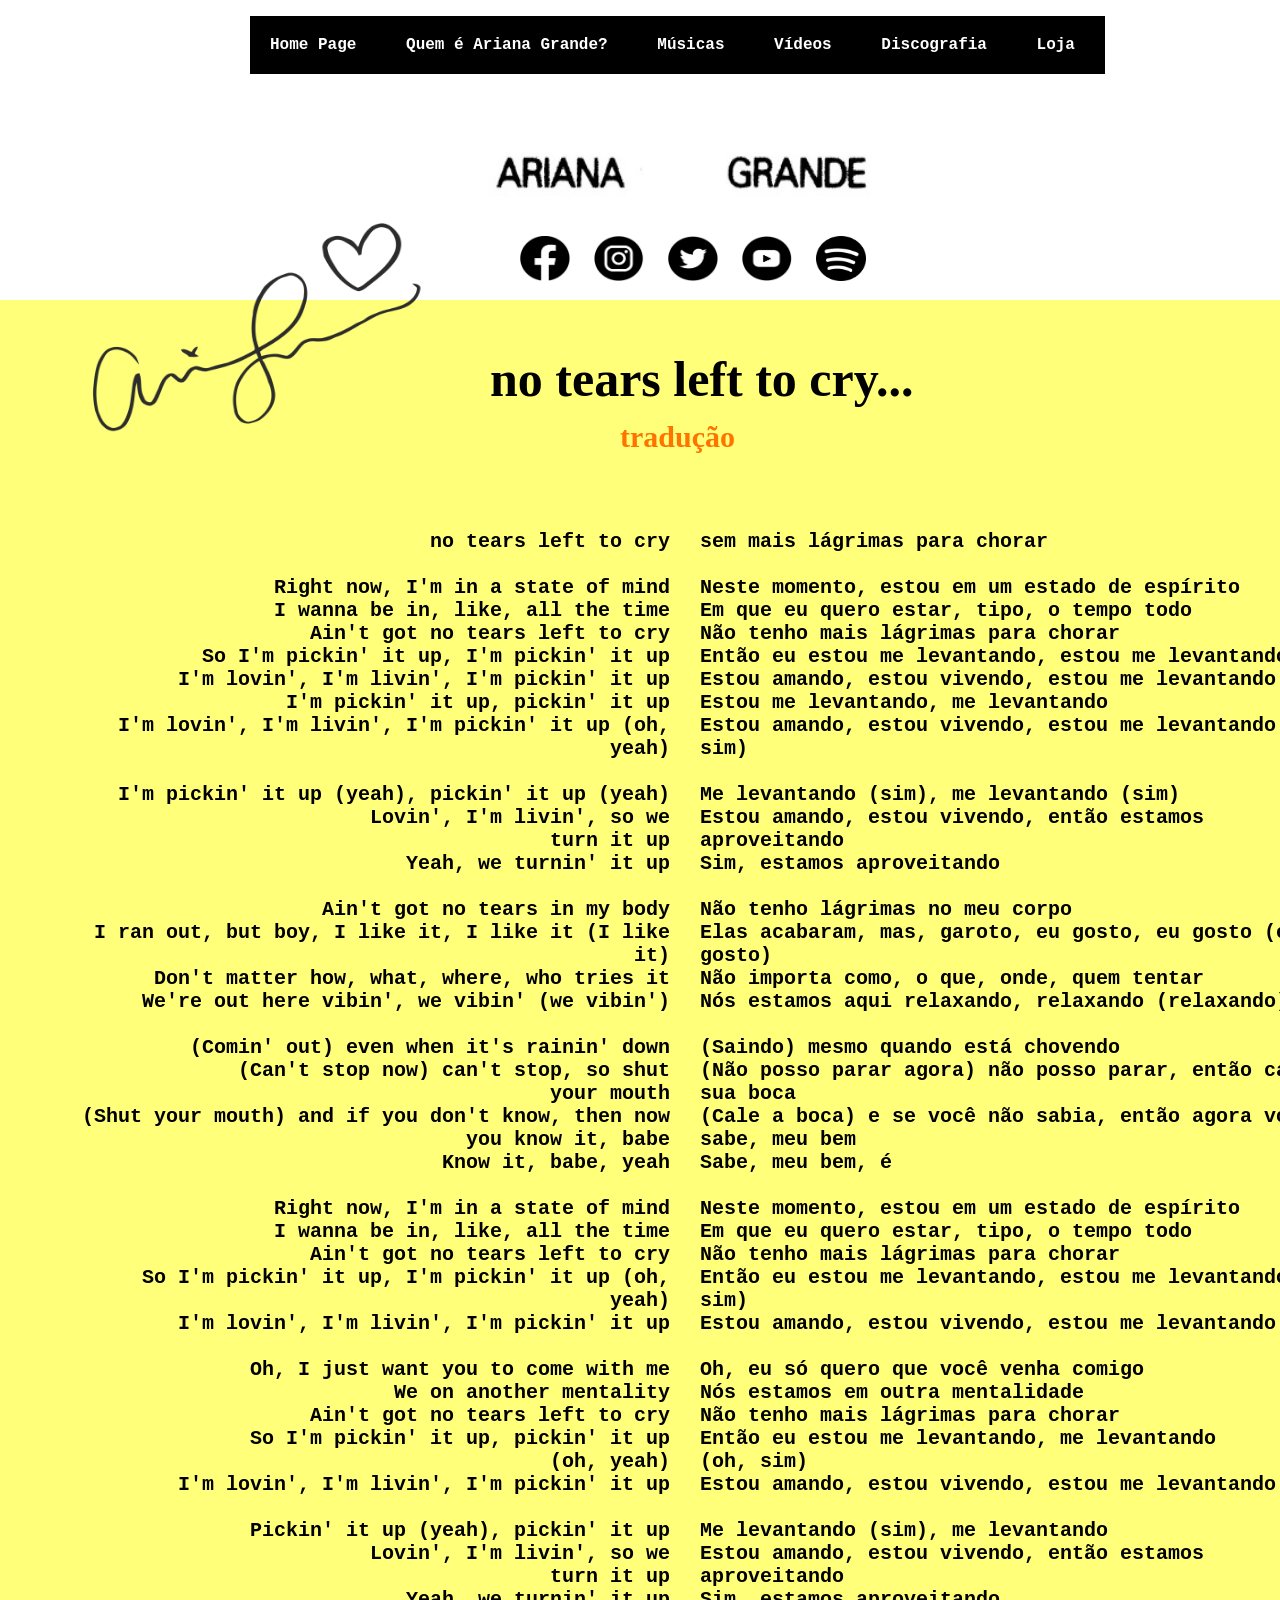
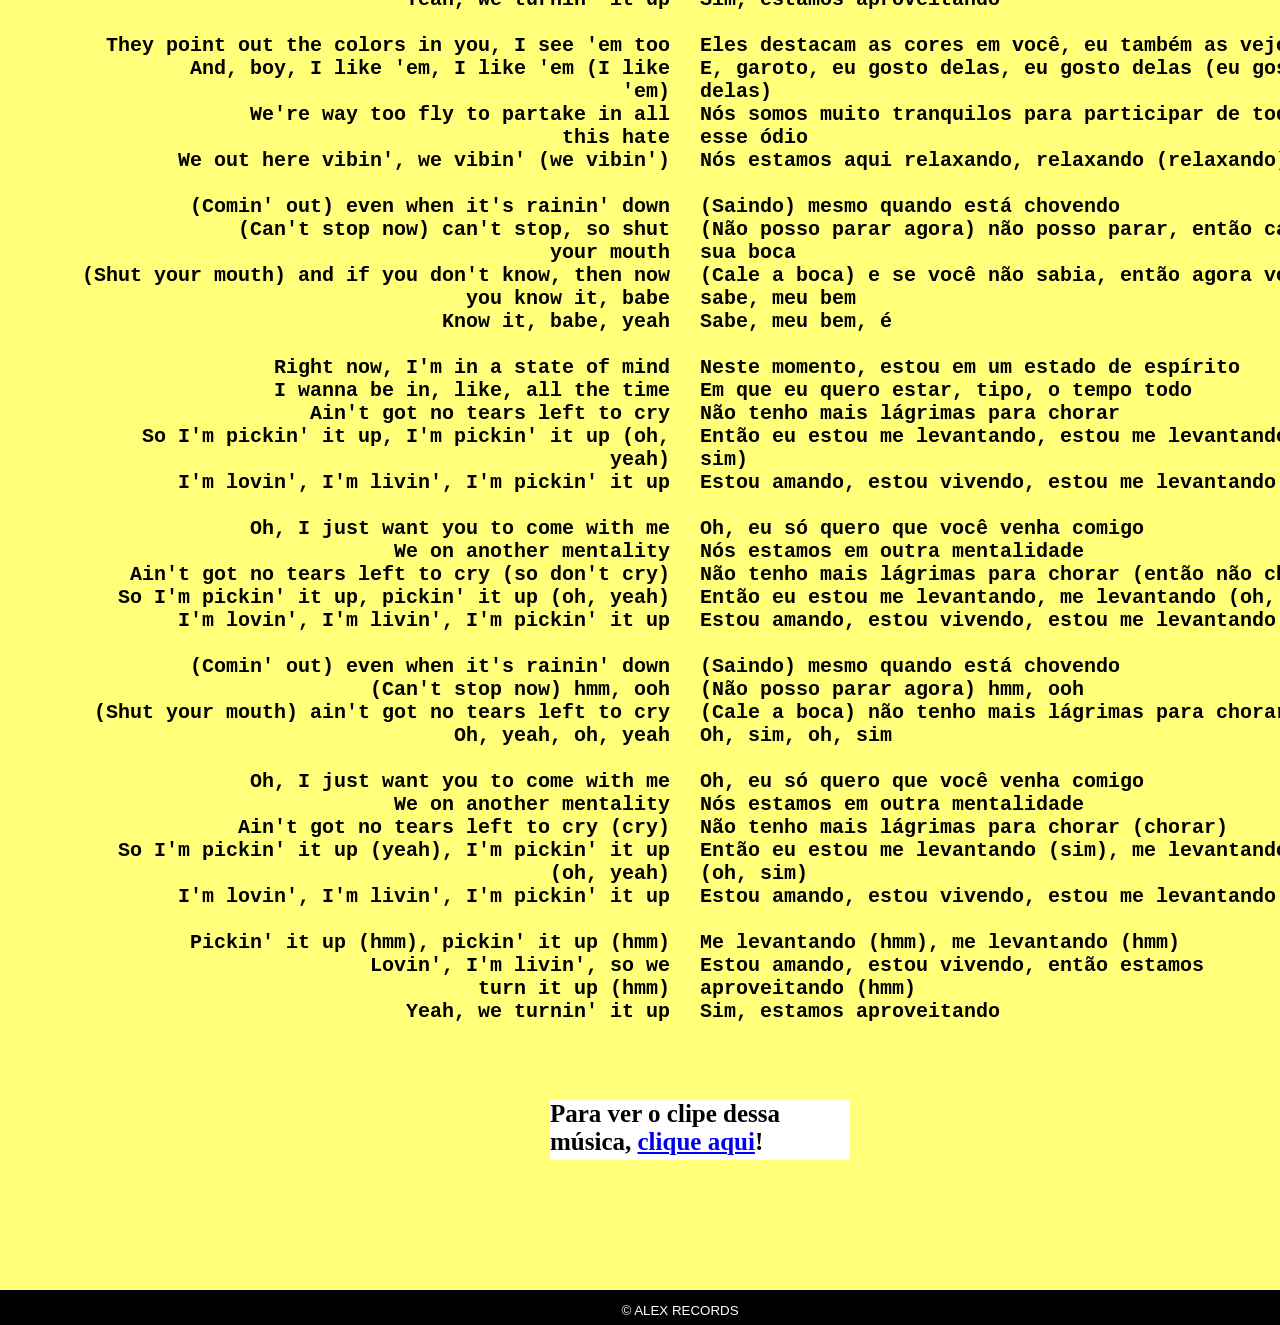
<file: notearslefttocry.html>
<!DOCTYPE html>
<html lang="pt-br">
<head>
    <meta charset="UTF-8">
    <meta http-equiv="X-UA-Compatible" content="IE=edge">
    <meta name="viewport" content="width=device-width, initial-scale=1.0">
    <title>Ariana Grande</title>
    <link rel="shortcut icon" href="imagens/flower.ico" type="image/x-icon">
    <link rel="stylesheet" type="text/css" href="menu.css">
    <link rel="stylesheet" type="text/css" href="img.css">
    <link rel="stylesheet" type="text/css" href="contato.css">
    <link rel="stylesheet" type="text/css" href="texto.css">
    <style>
        body{
            background-color: rgb(255, 255, 122);
        }
    </style>
</head>
<body>
    <div class="center"><img src="imagens/bann3.jpg" alt="Ariana Grande" height="300px" width="1360"></div>
 <nav id="menu-h">
     <div>
            <ul>
                <li>
                    <a href="index.html">Home Page</a>
                </li>
                <li>
                    <a href="ariana.html">Quem é Ariana Grande? </a>
                </li>
                <li>
                    <a href="music.html">Músicas</a>
                </li>
                <li>
                    <a href="video.html">Vídeos</a>
                </li>
                <li>
                    <a href="cd.html">Discografia</a>
                </li>
                <li>
                    <a href="https://shop.arianagrande.com/" target="_blank">Loja</a>
                </li>
            </ul>
        </div>
 </nav>
 </div>

 <nav id="contato">
    <div>
           <ul>
               <li>
                   <a href="https://www.facebook.com/arianagrande" target="_blank"><img src="imagens/face.png" alt="icone-facebook" height="45px" width="50px"></a>
               </li>
               <li>
                   <a href="https://www.instagram.com/arianagrande/" target="_blank"><img src="imagens/insta.png" alt="icone-instagram" height="45px" width="50px"></a>
               </li>
               <li>
                   <a href="https://mobile.twitter.com/rembeauty" target="_blank"><img src="imagens/tt.png" alt="icone-twitter" height="45px" width="50px"></a>
               </li>
               <li>
                   <a href="https://www.youtube.com/user/ArianaGrandeVevo" target="_blank"><img src="imagens/yt.png" alt="icone-youtube" height="45px" width="50px"></a>
               </li>
               <li>
                <a href="https://open.spotify.com/artist/66CXWjxzNUsdJxJ2JdwvnR" target="_blank"><img src="imagens/spot.png" alt="icone-spotify" height="45px" width="50px"></a>
            </li>
               <li>
           </ul>
       </div>
</nav>
</div>
 
 <div class="aut"><img src="imagens/auto.png" alt="autógrafo" height="265px" width="410"></div>

 <p class="not1">
    no tears left to cry...
 </p>
 <p class="not2">
    tradução
 </p>

 <p class="not3">
<strong>no tears left to cry</strong> <br><br>
Right now, I'm in a state of mind<br>
I wanna be in, like, all the time<br>
Ain't got no tears left to cry<br>
So I'm pickin' it up, I'm pickin' it up<br>
I'm lovin', I'm livin', I'm pickin' it up<br>
I'm pickin' it up, pickin' it up<br>
I'm lovin', I'm livin', I'm pickin' it up (oh, yeah)<br><br>

I'm pickin' it up (yeah), pickin' it up (yeah)<br>
Lovin', I'm livin', so we <br> turn it up<br>
Yeah, we turnin' it up<br><br>

Ain't got no tears in my body<br>
I ran out, but boy, I like it, I like it (I like it)<br>
Don't matter how, what, where, who tries it<br>
We're out here vibin', we vibin' (we vibin')<br><br>

(Comin' out) even when it's rainin' down<br>
(Can't stop now) can't stop, so shut <br> your mouth<br>
(Shut your mouth) and if you don't know, then now you know it, babe<br>
Know it, babe, yeah<br><br>

Right now, I'm in a state of mind<br>
I wanna be in, like, all the time<br>
Ain't got no tears left to cry<br>
So I'm pickin' it up, I'm pickin' it up (oh, yeah)<br>
I'm lovin', I'm livin', I'm pickin' it up<br><br>

Oh, I just want you to come with me<br>
We on another mentality<br>
Ain't got no tears left to cry<br>
So I'm pickin' it up, pickin' it up <br> (oh, yeah)<br>
I'm lovin', I'm livin', I'm pickin' it up<br><br>

Pickin' it up (yeah), pickin' it up<br>
Lovin', I'm livin', so we <br> turn it up<br>
Yeah, we turnin' it up<br><br>

They point out the colors in you, I see 'em too<br>
And, boy, I like 'em, I like 'em (I like <br> 'em)<br>
We're way too fly to partake in all <br> this hate<br>
We out here vibin', we vibin' (we vibin')<br><br>

(Comin' out) even when it's rainin' down<br>
(Can't stop now) can't stop, so shut <br> your mouth<br>
(Shut your mouth) and if you don't know, then now you know it, babe<br>
Know it, babe, yeah<br><br>

Right now, I'm in a state of mind<br>
I wanna be in, like, all the time<br>
Ain't got no tears left to cry<br>
So I'm pickin' it up, I'm pickin' it up (oh, yeah)<br>
I'm lovin', I'm livin', I'm pickin' it up<br><br>

Oh, I just want you to come with me<br>
We on another mentality<br>
Ain't got no tears left to cry (so don't cry)<br>
So I'm pickin' it up, pickin' it up (oh, yeah)<br>
I'm lovin', I'm livin', I'm pickin' it up<br><br>

(Comin' out) even when it's rainin' down<br>
(Can't stop now) hmm, ooh<br>
(Shut your mouth) ain't got no tears left to cry<br>
Oh, yeah, oh, yeah<br><br>

Oh, I just want you to come with me<br>
We on another mentality<br>
Ain't got no tears left to cry (cry)<br>
So I'm pickin' it up (yeah), I'm pickin' it up (oh, yeah)<br>
I'm lovin', I'm livin', I'm pickin' it up<br> <br>

Pickin' it up (hmm), pickin' it up (hmm)<br>
Lovin', I'm livin', so we <br> turn it up (hmm)<br>
Yeah, we turnin' it up
 </p>
 <p class="not4">
<strong>sem mais lágrimas para chorar</strong><br><br>
Neste momento, estou em um estado de espírito<br>
Em que eu quero estar, tipo, o tempo todo<br>
Não tenho mais lágrimas para chorar<br>
Então eu estou me levantando, estou me levantando<br>
Estou amando, estou vivendo, estou me levantando<br>
Estou me levantando, me levantando<br>
Estou amando, estou vivendo, estou me levantando (oh, sim)<br><br>

Me levantando (sim), me levantando (sim)<br>
Estou amando, estou vivendo, então estamos aproveitando<br>
Sim, estamos aproveitando<br><br>

Não tenho lágrimas no meu corpo<br>
Elas acabaram, mas, garoto, eu gosto, eu gosto (eu gosto)<br>
Não importa como, o que, onde, quem tentar<br>
Nós estamos aqui relaxando, relaxando (relaxando)<br><br>

(Saindo) mesmo quando está chovendo<br>
(Não posso parar agora) não posso parar, então cale sua boca<br>
(Cale a boca) e se você não sabia, então agora você sabe, meu bem<br>
Sabe, meu bem, é<br><br>

Neste momento, estou em um estado de espírito<br>
Em que eu quero estar, tipo, o tempo todo<br>
Não tenho mais lágrimas para chorar<br>
Então eu estou me levantando, estou me levantando (oh, sim)<br>
Estou amando, estou vivendo, estou me levantando<br><br>

Oh, eu só quero que você venha comigo<br>
Nós estamos em outra mentalidade<br>
Não tenho mais lágrimas para chorar<br>
Então eu estou me levantando, me levantando <br> (oh, sim)<br>
Estou amando, estou vivendo, estou me levantando<br><br>

Me levantando (sim), me levantando<br>
Estou amando, estou vivendo, então estamos aproveitando<br>
Sim, estamos aproveitando<br><br>

Eles destacam as cores em você, eu também as vejo<br>
E, garoto, eu gosto delas, eu gosto delas (eu gosto delas)<br>
Nós somos muito tranquilos para participar de todo esse ódio<br>
Nós estamos aqui relaxando, relaxando (relaxando)<br><br>

(Saindo) mesmo quando está chovendo<br>
(Não posso parar agora) não posso parar, então cale sua boca<br>
(Cale a boca) e se você não sabia, então agora você sabe, meu bem<br>
Sabe, meu bem, é<br><br>

Neste momento, estou em um estado de espírito<br>
Em que eu quero estar, tipo, o tempo todo<br>
Não tenho mais lágrimas para chorar<br>
Então eu estou me levantando, estou me levantando (oh, sim)<br>
Estou amando, estou vivendo, estou me levantando<br><br>

Oh, eu só quero que você venha comigo<br>
Nós estamos em outra mentalidade<br>
Não tenho mais lágrimas para chorar (então não chore)<br>
Então eu estou me levantando, me levantando (oh, sim)<br>
Estou amando, estou vivendo, estou me levantando<br><br>

(Saindo) mesmo quando está chovendo<br>
(Não posso parar agora) hmm, ooh<br>
(Cale a boca) não tenho mais lágrimas para chorar<br>
Oh, sim, oh, sim<br><br>

Oh, eu só quero que você venha comigo<br>
Nós estamos em outra mentalidade<br>
Não tenho mais lágrimas para chorar (chorar)<br>
Então eu estou me levantando (sim), me levantando <br>(oh, sim)<br>
Estou amando, estou vivendo, estou me levantando<br><br>

Me levantando (hmm), me levantando (hmm)<br>
Estou amando, estou vivendo, então estamos aproveitando (hmm)<br>
Sim, estamos aproveitando
 </p>

 <p class="not5">
    Para ver o clipe dessa música, <a href="video.html">clique aqui</a>!
 </p>

 <footer>
    <div id="rodape3">
        <p>&copy; ALEX RECORDS</p>
    </div>
 </footer>
</body>
</html>
</file>
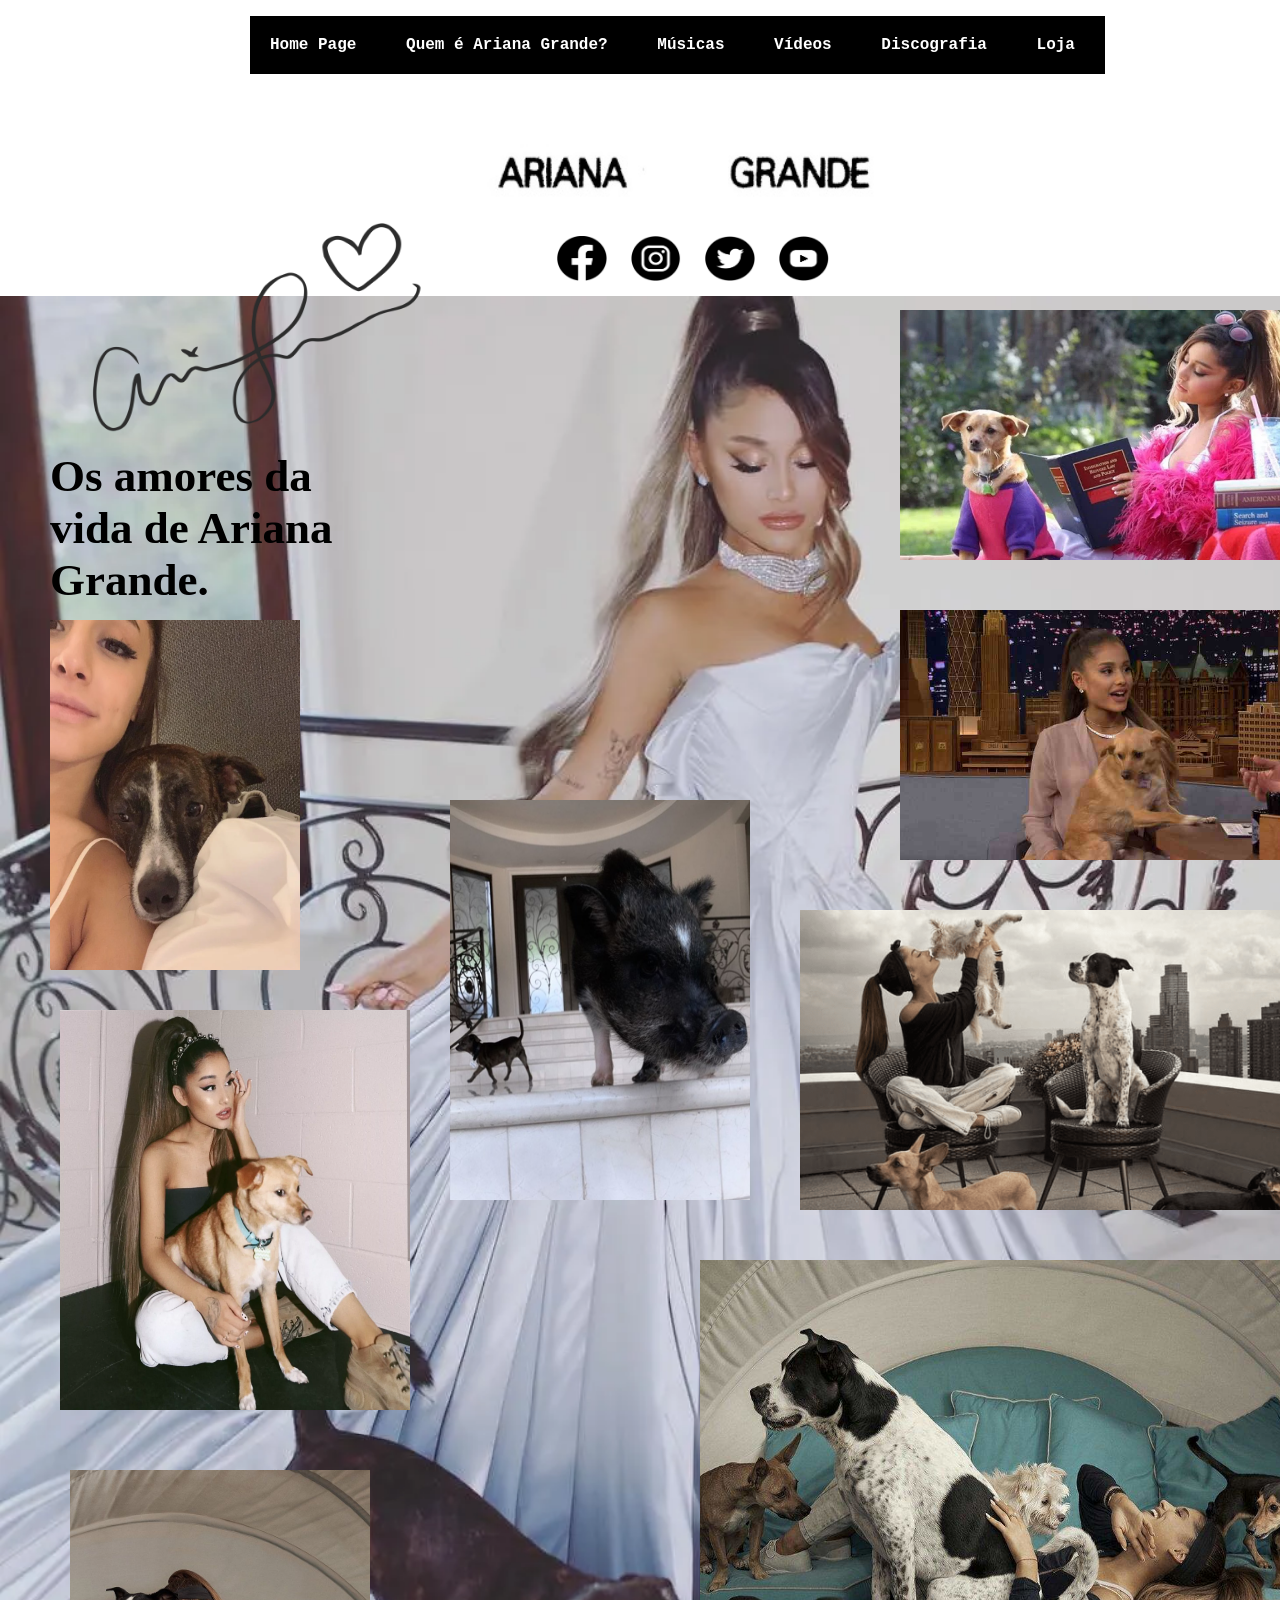
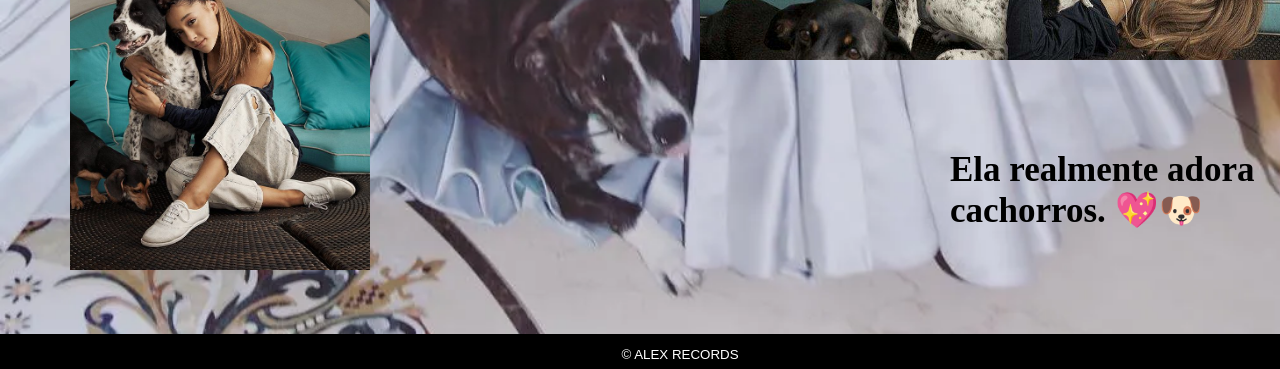
<file: pet.html>
<!DOCTYPE html>
<html lang="pt-br">
<head>
    <meta charset="UTF-8">
    <meta http-equiv="X-UA-Compatible" content="IE=edge">
    <meta name="viewport" content="width=device-width, initial-scale=1.0">
    <link rel="shortcut icon" href="imagens/flower.ico" type="image/x-icon">
    <link rel="stylesheet" type="text/css" href="menu.css">
    <link rel="stylesheet" type="text/css" href="img.css">
    <link rel="stylesheet" type="text/css" href="contato.css">
    <link rel="stylesheet" type="text/css" href="texto.css">
    <title>Pets</title>
</head>
<body>
    <div class="center"><img src="imagens/bann3.jpg" alt="Ariana Grande" height="300px" width="1365"></div>
 <nav id="menu-h">
     <div>
            <ul>
                <li>
                    <a href="index.html">Home Page</a>
                </li>
                <li>
                    <a href="ariana.html">Quem é Ariana Grande? </a>
                </li>
                <li>
                    <a href="music.html">Músicas</a>
                </li>
                <li>
                    <a href="video.html">Vídeos</a>
                </li>
                <li>
                    <a href="cd.html">Discografia</a>
                </li>
                <li>
                    <a href="https://shop.arianagrande.com/" target="_blank">Loja</a>
                </li>
            </ul>
        </div>
 </nav>
 </div>

 <nav id="contato">
    <div>
           <ul>
               <li>
                   <a href="https://www.facebook.com/arianagrande" target="_blank"><img src="imagens/face.png" alt="icone-facebook" height="45px" width="50px"></a>
               </li>
               <li>
                   <a href="https://www.instagram.com/arianagrande/" target="_blank"><img src="imagens/insta.png" alt="icone-instagram" height="45px" width="50px"></a>
               </li>
               <li>
                   <a href="https://mobile.twitter.com/rembeauty" target="_blank"><img src="imagens/tt.png" alt="icone-twitter" height="45px" width="50px"></a>
               </li>
               <li>
                   <a href="https://www.youtube.com/user/ArianaGrandeVevo" target="_blank"><img src="imagens/yt.png" alt="icone-youtube" height="45px" width="50px"></a>
               </li>
               <li>
           </ul>
       </div>
</nav>
</div>

<p class="fundo"><img src="imagens/petinho.png" alt="Ariana Grande" width="1365"  height="1650"></p>

<div class="aut"><img src="imagens/auto.png" alt="autógrafo" height="265px" width="410"></div>

<p class="pet1">
    Os amores da vida de Ariana Grande.
 </p>

 <div class="peet1"><img src="imagens/pet1.png" alt="pet" height="350px" width="250"></div>

 <div class="peet2"><img src="imagens/pet2.png" alt="pet" height="400px" width="350"></div>

 <div class="peet3"><img src="imagens/pet3.png" alt="pet" height="250px" width="450"></div>

 <div class="peet4"><img src="imagens/pet4.png" alt="pet" height="250px" width="450"></div>

 <div class="peet5"><img src="imagens/pet5.png" alt="pet" height="300px" width="550"></div>

 <div class="peet6"><img src="imagens/pet6.png" alt="pet" height="400px" width="600"></div>

 <div class="peet7"><img src="imagens/pet7.png" alt="pet" height="400px" width="300"></div>

 <div class="peet8"><img src="imagens/pig.png" alt="pet" height="400px" width="300"></div>

 <p class="pet2">
    Ela realmente adora cachorros. &#x1F496;&#x1F436;
 </p>

<footer>
    <div id="rodape">
        <p>&copy; ALEX RECORDS</p>
    </div>
 </footer>
</body>
</html>
</file>
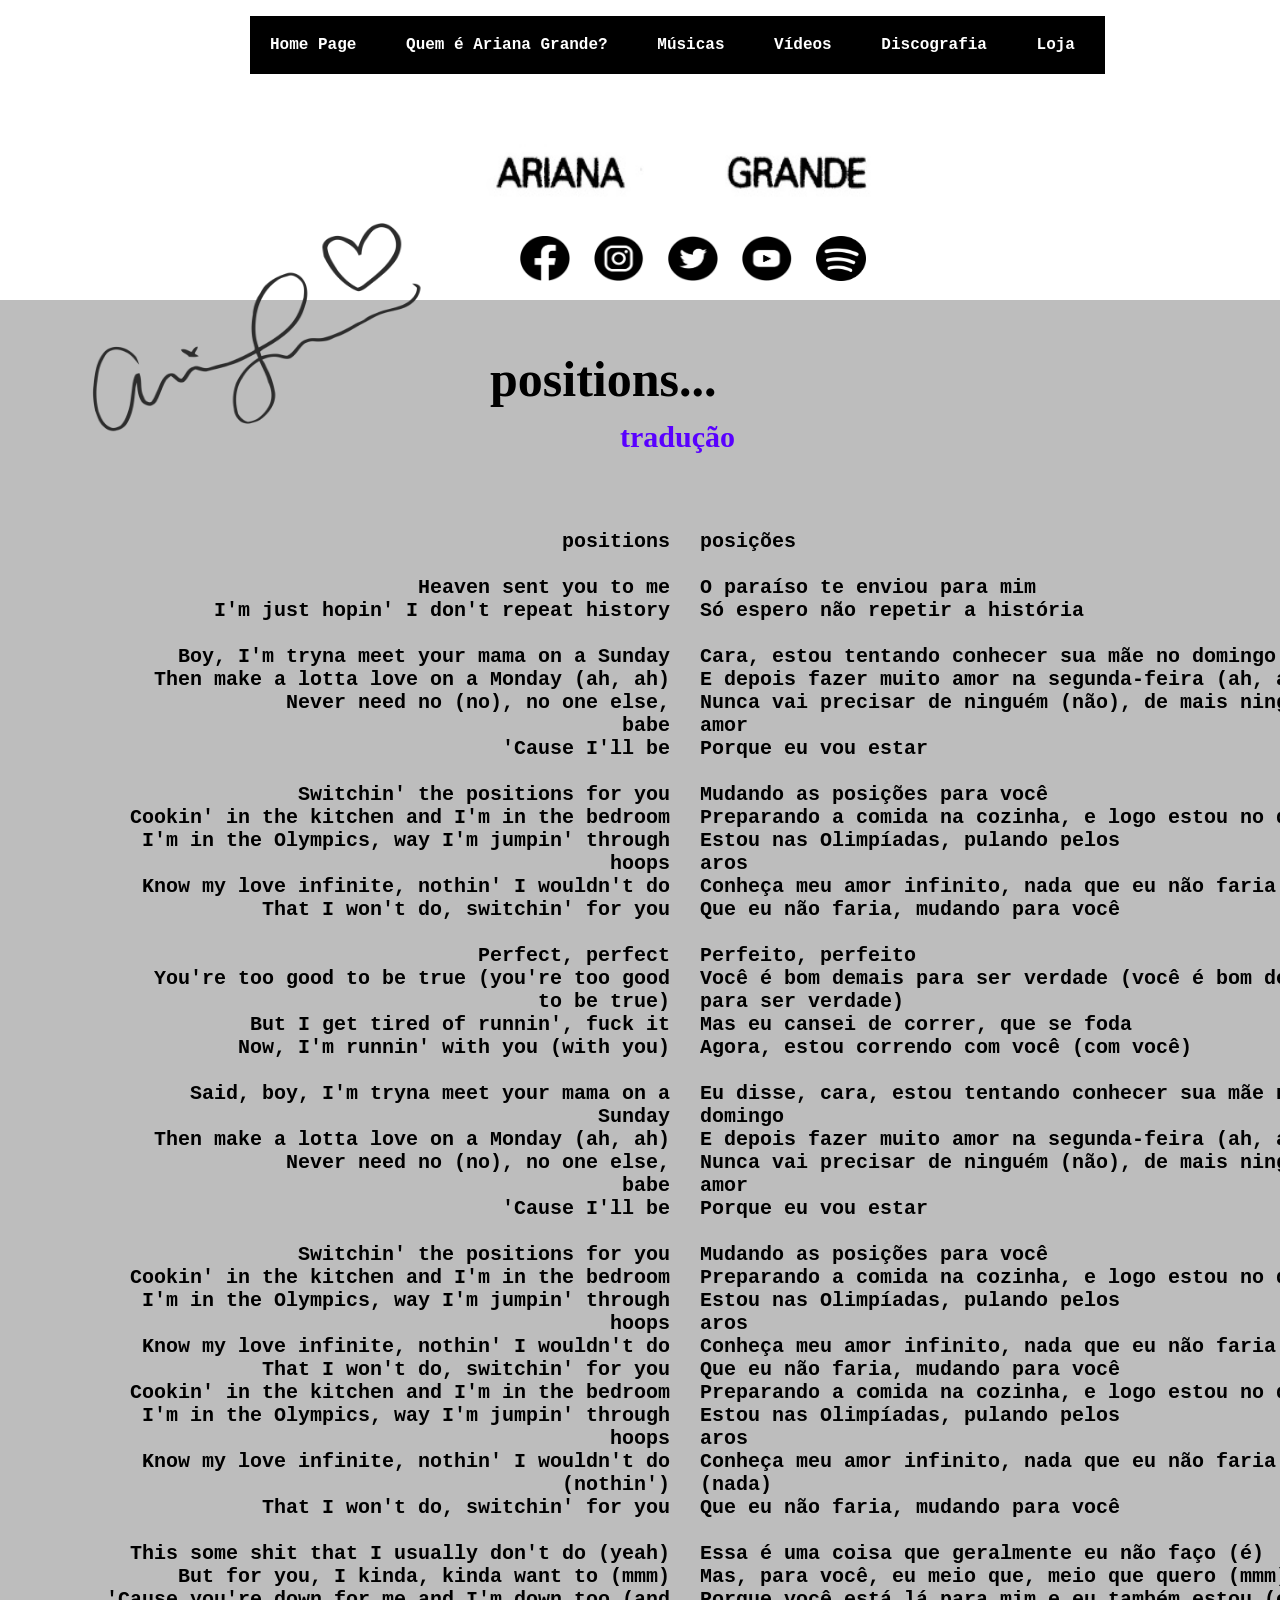
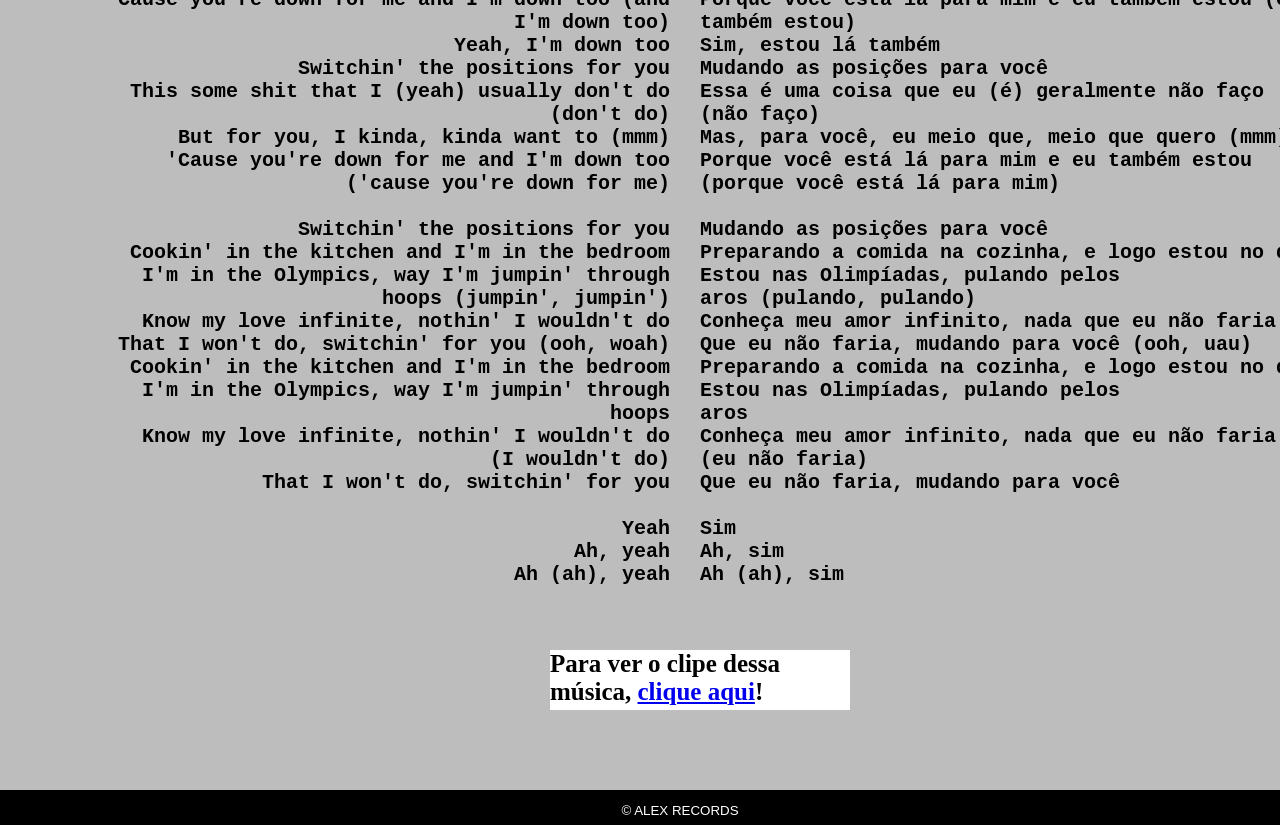
<file: positions.html>
<!DOCTYPE html>
<html lang="pt-br">
<head>
    <meta charset="UTF-8">
    <meta http-equiv="X-UA-Compatible" content="IE=edge">
    <meta name="viewport" content="width=device-width, initial-scale=1.0">
    <title>Ariana Grande</title>
    <link rel="shortcut icon" href="imagens/flower.ico" type="image/x-icon">
    <link rel="stylesheet" type="text/css" href="menu.css">
    <link rel="stylesheet" type="text/css" href="img.css">
    <link rel="stylesheet" type="text/css" href="contato.css">
    <link rel="stylesheet" type="text/css" href="texto.css">
    <style>
        body{
            background-color: rgb(189, 189, 189);
        }
    </style>
</head>
<body>
    <div class="center"><img src="imagens/bann3.jpg" alt="Ariana Grande" height="300px" width="1360"></div>
 <nav id="menu-h">
     <div>
            <ul>
                <li>
                    <a href="index.html">Home Page</a>
                </li>
                <li>
                    <a href="ariana.html">Quem é Ariana Grande? </a>
                </li>
                <li>
                    <a href="music.html">Músicas</a>
                </li>
                <li>
                    <a href="video.html">Vídeos</a>
                </li>
                <li>
                    <a href="cd.html">Discografia</a>
                </li>
                <li>
                    <a href="https://shop.arianagrande.com/" target="_blank">Loja</a>
                </li>
            </ul>
        </div>
 </nav>
 </div>

 <nav id="contato">
    <div>
           <ul>
               <li>
                   <a href="https://www.facebook.com/arianagrande" target="_blank"><img src="imagens/face.png" alt="icone-facebook" height="45px" width="50px"></a>
               </li>
               <li>
                   <a href="https://www.instagram.com/arianagrande/" target="_blank"><img src="imagens/insta.png" alt="icone-instagram" height="45px" width="50px"></a>
               </li>
               <li>
                   <a href="https://mobile.twitter.com/rembeauty" target="_blank"><img src="imagens/tt.png" alt="icone-twitter" height="45px" width="50px"></a>
               </li>
               <li>
                   <a href="https://www.youtube.com/user/ArianaGrandeVevo" target="_blank"><img src="imagens/yt.png" alt="icone-youtube" height="45px" width="50px"></a>
               </li>
               <li>
                <a href="https://open.spotify.com/artist/66CXWjxzNUsdJxJ2JdwvnR" target="_blank"><img src="imagens/spot.png" alt="icone-spotify" height="45px" width="50px"></a>
            </li>
               <li>
           </ul>
       </div>
</nav>
</div>
 
 <div class="aut"><img src="imagens/auto.png" alt="autógrafo" height="265px" width="410"></div>

 <p class="posi1">
    positions...
 </p>
 <p class="posi2">
    tradução
 </p>

 <p class="posi3">
    <strong>positions</strong> <br><br>
Heaven sent you to me<br>
I'm just hopin' I don't repeat history<br><br>

Boy, I'm tryna meet your mama on a Sunday<br>
Then make a lotta love on a Monday (ah, ah)<br>
Never need no (no), no one else, <br> babe<br>
'Cause I'll be<br><br>

Switchin' the positions for you<br>
Cookin' in the kitchen and I'm in the bedroom<br>
I'm in the Olympics, way I'm jumpin' through hoops<br>
Know my love infinite, nothin' I wouldn't do<br>
That I won't do, switchin' for you<br><br>

Perfect, perfect <br>
You're too good to be true (you're too good <br> to be true)<br>
But I get tired of runnin', fuck it<br>
Now, I'm runnin' with you (with you)<br><br>

Said, boy, I'm tryna meet your mama on a <br> Sunday<br>
Then make a lotta love on a Monday (ah, ah)<br>
Never need no (no), no onе else,<br>  babe<br>
'Causе I'll be<br><br>

Switchin' the positions for you<br>
Cookin' in the kitchen and I'm in the bedroom<br>
I'm in the Olympics, way I'm jumpin' through hoops<br>
Know my love infinite, nothin' I wouldn't do<br>
That I won't do, switchin' for you<br>
Cookin' in the kitchen and I'm in the bedroom<br>
I'm in the Olympics, way I'm jumpin' through hoops<br>
Know my love infinite, nothin' I wouldn't do (nothin')<br>
That I won't do, switchin' for you<br><br>

This some shit that I usually don't do (yeah)<br>
But for you, I kinda, kinda want to (mmm)<br>
'Cause you're down for me and I'm down too (and I'm down too)<br>
Yeah, I'm down too<br>
Switchin' the positions for you<br>
This some shit that I (yeah) usually don't do (don't do)<br>
But for you, I kinda, kinda want to (mmm)<br>
'Cause you're down for me and I'm down too ('cause you're down for me)<br><br>

Switchin' the positions for you<br>
Cookin' in the kitchen and I'm in the bedroom<br>
I'm in the Olympics, way I'm jumpin' through hoops (jumpin', jumpin')<br>
Know my love infinite, nothin' I wouldn't do<br>
That I won't do, switchin' for you (ooh, woah)<br>
Cookin' in the kitchen and I'm in the bedroom<br>
I'm in the Olympics, way I'm jumpin' through hoops<br>
Know my love infinite, nothin' I wouldn't do <br> (I wouldn't do)<br>
That I won't do, switchin' for you<br><br>

Yeah<br>
Ah, yeah<br>
Ah (ah), yeah<br>
 </p>
 <p class="posi4">
    posições<br><br>
O paraíso te enviou para mim<br>
Só espero não repetir a história<br><br>

Cara, estou tentando conhecer sua mãe no domingo<br>
E depois fazer muito amor na segunda-feira (ah, ah)<br>
Nunca vai precisar de ninguém (não), de mais ninguém, amor<br>
Porque eu vou estar<br><br>

Mudando as posições para você<br>
Preparando a comida na cozinha, e logo estou no quarto<br>
Estou nas Olimpíadas, pulando pelos <br> aros<br>
Conheça meu amor infinito, nada que eu não faria<br>
Que eu não faria, mudando para você<br><br>

Perfeito, perfeito<br>
Você é bom demais para ser verdade (você é bom demais para ser verdade)<br>
Mas eu cansei de correr, que se foda<br>
Agora, estou correndo com você (com você)<br><br>

Eu disse, cara, estou tentando conhecer sua mãe no domingo<br>
E depois fazer muito amor na segunda-feira (ah, ah)<br>
Nunca vai precisar de ninguém (não), de mais ninguém, amor<br>
Porque eu vou estar<br><br>

Mudando as posições para você<br>
Preparando a comida na cozinha, e logo estou no quarto<br>
Estou nas Olimpíadas, pulando pelos <br> aros<br>
Conheça meu amor infinito, nada que eu não faria<br>
Que eu não faria, mudando para você<br>
Preparando a comida na cozinha, e logo estou no quarto<br>
Estou nas Olimpíadas, pulando pelos <br> aros<br>
Conheça meu amor infinito, nada que eu não faria (nada)<br>
Que eu não faria, mudando para você<br><br>

Essa é uma coisa que geralmente eu não faço (é)<br>
Mas, para você, eu meio que, meio que quero (mmm)<br>
Porque você está lá para mim e eu também estou (e eu também estou)<br>
Sim, estou lá também<br>
Mudando as posições para você<br>
Essa é uma coisa que eu (é) geralmente não faço <br> (não faço)<br>
Mas, para você, eu meio que, meio que quero (mmm)<br>
Porque você está lá para mim e eu também estou <br> (porque você está lá para mim)<br><br>

Mudando as posições para você<br>
Preparando a comida na cozinha, e logo estou no quarto<br>
Estou nas Olimpíadas,  pulando pelos <br> aros (pulando, pulando)<br>
Conheça meu amor infinito, nada que eu não faria<br>
Que eu não faria, mudando para você (ooh, uau)<br>
Preparando a comida na cozinha, e logo estou no quarto<br>
Estou nas Olimpíadas, pulando pelos <br> aros<br>
Conheça meu amor infinito, nada que eu não faria <br> (eu não faria)<br>
Que eu não faria, mudando para você<br><br>

Sim<br>
Ah, sim<br>
Ah (ah), sim<br>

 </p>
 
 <p class="posi5">
    Para ver o clipe dessa música, <a href="video.html">clique aqui</a>!
 </p>
 
 <footer>
    <div id="rodape5">
        <p>&copy; ALEX RECORDS</p>
    </div>
 </footer>
</body>
</html>
</file>
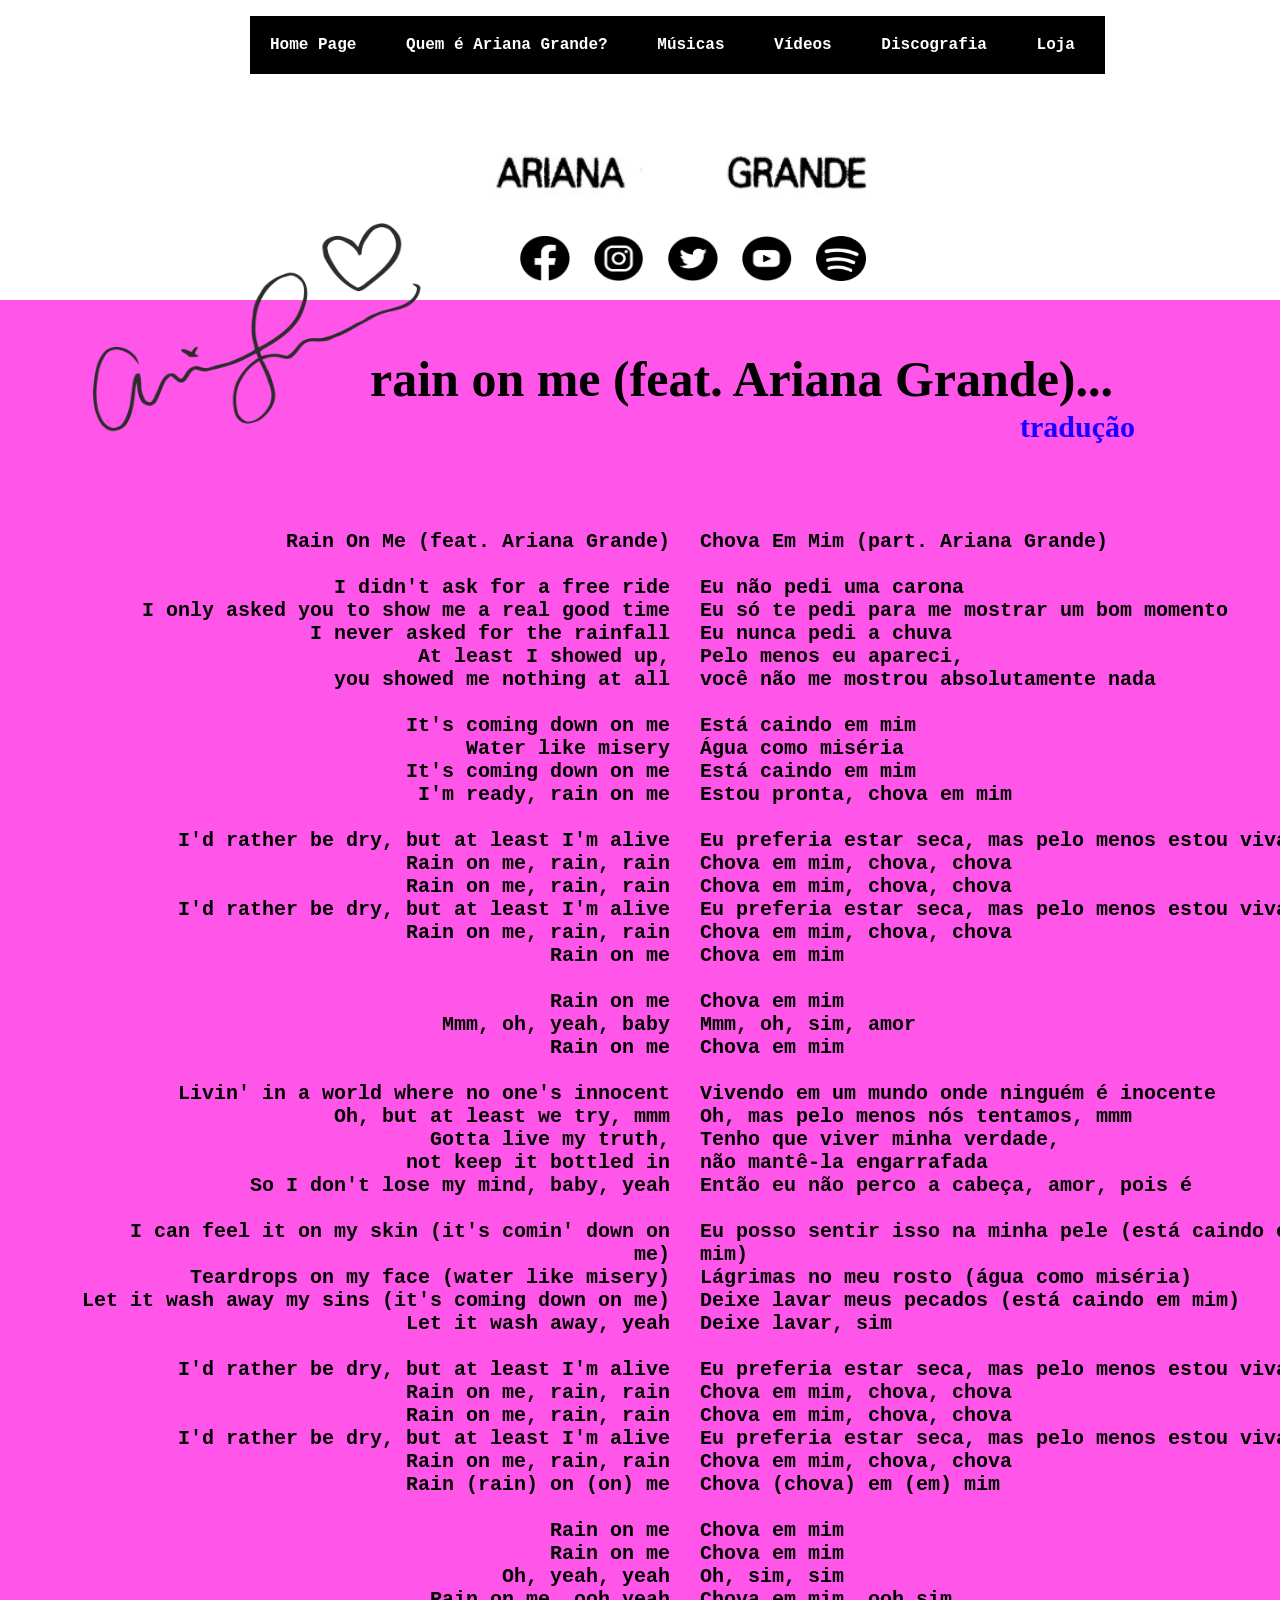
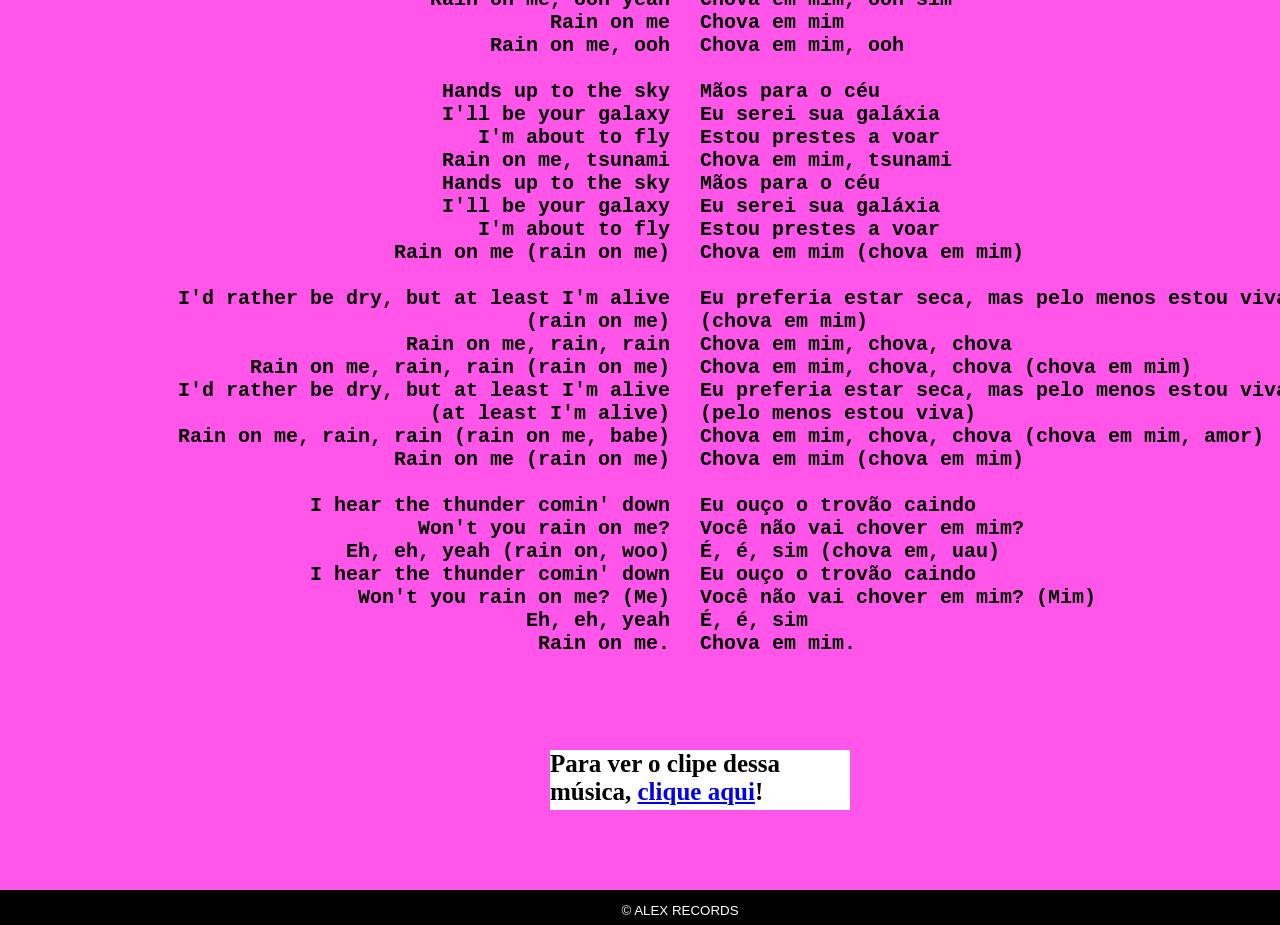
<file: rainonme.html>
<!DOCTYPE html>
<html lang="pt-br">
<head>
    <meta charset="UTF-8">
    <meta http-equiv="X-UA-Compatible" content="IE=edge">
    <meta name="viewport" content="width=device-width, initial-scale=1.0">
    <title>Ariana Grande</title>
    <link rel="shortcut icon" href="imagens/flower.ico" type="image/x-icon">
    <link rel="stylesheet" type="text/css" href="menu.css">
    <link rel="stylesheet" type="text/css" href="img.css">
    <link rel="stylesheet" type="text/css" href="contato.css">
    <link rel="stylesheet" type="text/css" href="texto.css">
    <style>
        body{
            background-color: rgb(255, 85, 232);
        }
    </style>
</head>
<body>
    <div class="center"><img src="imagens/bann3.jpg" alt="Ariana Grande" height="300px" width="1360"></div>
 <nav id="menu-h">
     <div>
            <ul>
                <li>
                    <a href="index.html">Home Page</a>
                </li>
                <li>
                    <a href="ariana.html">Quem é Ariana Grande? </a>
                </li>
                <li>
                    <a href="music.html">Músicas</a>
                </li>
                <li>
                    <a href="video.html">Vídeos</a>
                </li>
                <li>
                    <a href="cd.html">Discografia</a>
                </li>
                <li>
                    <a href="https://shop.arianagrande.com/" target="_blank">Loja</a>
                </li>
            </ul>
        </div>
 </nav>
 </div>

 <nav id="contato">
    <div>
           <ul>
               <li>
                   <a href="https://www.facebook.com/arianagrande" target="_blank"><img src="imagens/face.png" alt="icone-facebook" height="45px" width="50px"></a>
               </li>
               <li>
                   <a href="https://www.instagram.com/arianagrande/" target="_blank"><img src="imagens/insta.png" alt="icone-instagram" height="45px" width="50px"></a>
               </li>
               <li>
                   <a href="https://mobile.twitter.com/rembeauty" target="_blank"><img src="imagens/tt.png" alt="icone-twitter" height="45px" width="50px"></a>
               </li>
               <li>
                   <a href="https://www.youtube.com/user/ArianaGrandeVevo" target="_blank"><img src="imagens/yt.png" alt="icone-youtube" height="45px" width="50px"></a>
               </li>
               <li>
                <a href="https://open.spotify.com/artist/66CXWjxzNUsdJxJ2JdwvnR" target="_blank"><img src="imagens/spot.png" alt="icone-spotify" height="45px" width="50px"></a>
            </li>
               <li>
           </ul>
       </div>
</nav>
</div>
 
 <div class="aut"><img src="imagens/auto.png" alt="autógrafo" height="265px" width="410"></div>

 <p class="rai1">
    rain on me (feat. Ariana Grande)...
 </p>
 <p class="rai2">
    tradução
 </p>

 <p class="rai3">
<strong>Rain On Me (feat. Ariana Grande)</strong> <br><br>
I didn't ask for a free ride<br>
I only asked you to show me a real good time<br>
I never asked for the rainfall<br>
At least I showed up, <br> you showed me nothing at all<br><br>

It's coming down on me<br>
Water like misery<br>
It's coming down on me<br>
I'm ready, rain on me<br><br>

I'd rather be dry, but at least I'm alive<br>
Rain on me, rain, rain<br>
Rain on me, rain, rain<br>
I'd rather be dry, but at least I'm alive<br>
Rain on me, rain, rain<br>
Rain on me<br><br>

Rain on me<br>
Mmm, oh, yeah, baby<br>
Rain on me<br><br>

Livin' in a world where no one's innocent<br>
Oh, but at least we try, mmm<br>
Gotta live my truth, <br> not keep it bottled in<br>
So I don't lose my mind, baby, yeah<br><br>

I can feel it on my skin (it's comin' down on <br> me)<br>
Teardrops on my face (water like misery)<br>
Let it wash away my sins (it's coming down on me)<br>
Let it wash away, yeah<br><br>

I'd rather be dry, but at least I'm alive<br>
Rain on me, rain, rain<br>
Rain on me, rain, rain<br>
I'd rather be dry, but at least I'm alive<br>
Rain on me, rain, rain<br>
Rain (rain) on (on) me<br><br>

Rain on me<br>
Rain on me<br>
Oh, yeah, yeah<br>
Rain on me, ooh yeah<br>
Rain on me<br>
Rain on me, ooh<br><br>

Hands up to the sky<br>
I'll be your galaxy<br>
I'm about to fly<br>
Rain on me, tsunami<br>
Hands up to the sky<br>
I'll be your galaxy<br>
I'm about to fly<br>
Rain on me (rain on me)<br><br>

I'd rather be dry, but at least I'm alive <br> (rain on me)<br>
Rain on me, rain, rain<br>
Rain on me, rain, rain (rain on me)<br>
I'd rather be dry, but at least I'm alive <br> (at least I'm alive)<br>
Rain on me, rain, rain (rain on me, babe)<br>
Rain on me (rain on me)<br><br>

I hear the thunder comin' down<br>
Won't you rain on me?<br>
Eh, eh, yeah (rain on, woo)<br>
I hear the thunder comin' down<br>
Won't you rain on me? (Me)<br>
Eh, eh, yeah<br>
Rain on me.<br><br>
 </p>
 <p class="rai4">
<strong>Chova Em Mim (part. Ariana Grande)</strong><br><br>
Eu não pedi uma carona<br>
Eu só te pedi para me mostrar um bom momento<br>
Eu nunca pedi a chuva<br>
Pelo menos eu apareci, <br> você não me mostrou absolutamente nada<br><br>

Está caindo em mim<br>
Água como miséria<br>
Está caindo em mim<br>
Estou pronta, chova em mim<br><br>

Eu preferia estar seca, mas pelo menos estou viva<br>
Chova em mim, chova, chova<br>
Chova em mim, chova, chova<br>
Eu preferia estar seca, mas pelo menos estou viva<br>
Chova em mim, chova, chova<br>
Chova em mim<br><br>

Chova em mim<br>
Mmm, oh, sim, amor<br>
Chova em mim<br><br>

Vivendo em um mundo onde ninguém é inocente<br>
Oh, mas pelo menos nós tentamos, mmm<br>
Tenho que viver minha verdade, <br> não mantê-la engarrafada<br>
Então eu não perco a cabeça, amor, pois é<br><br>

Eu posso sentir isso na minha pele (está caindo em mim)<br>
Lágrimas no meu rosto (água como miséria)<br>
Deixe lavar meus pecados (está caindo em mim)<br>
Deixe lavar, sim
<br><br>
Eu preferia estar seca, mas pelo menos estou viva<br>
Chova em mim, chova, chova<br>
Chova em mim, chova, chova<br>
Eu preferia estar seca, mas pelo menos estou viva<br>
Chova em mim, chova, chova<br>
Chova (chova) em (em) mim<br><br>

Chova em mim<br>
Chova em mim<br>
Oh, sim, sim<br>
Chova em mim, ooh sim<br>
Chova em mim<br>
Chova em mim, ooh<br><br>

Mãos para o céu<br>
Eu serei sua galáxia<br>
Estou prestes a voar<br>
Chova em mim, tsunami<br>
Mãos para o céu<br>
Eu serei sua galáxia<br>
Estou prestes a voar<br>
Chova em mim (chova em mim)<br><br>

Eu preferia estar seca, mas pelo menos estou viva (chova em mim)<br>
Chova em mim, chova, chova<br>
Chova em mim, chova, chova (chova em mim)<br>
Eu preferia estar seca, mas pelo menos estou viva (pelo menos estou viva)<br>
Chova em mim, chova, chova (chova em mim, amor)<br>
Chova em mim (chova em mim)<br><br>

Eu ouço o trovão caindo<br>
Você não vai chover em mim?<br>
É, é, sim (chova em, uau)<br>
Eu ouço o trovão caindo<br>
Você não vai chover em mim? (Mim)<br>
É, é, sim<br>
Chova em mim.<br><br>
 </p>

 <p class="rai5">
    Para ver o clipe dessa música, <a href="video.html">clique aqui</a>!
 </p>

 <footer>
    <div id="rodape6">
        <p>&copy; ALEX RECORDS</p>
    </div>
 </footer>
</body>
</html>
</file>
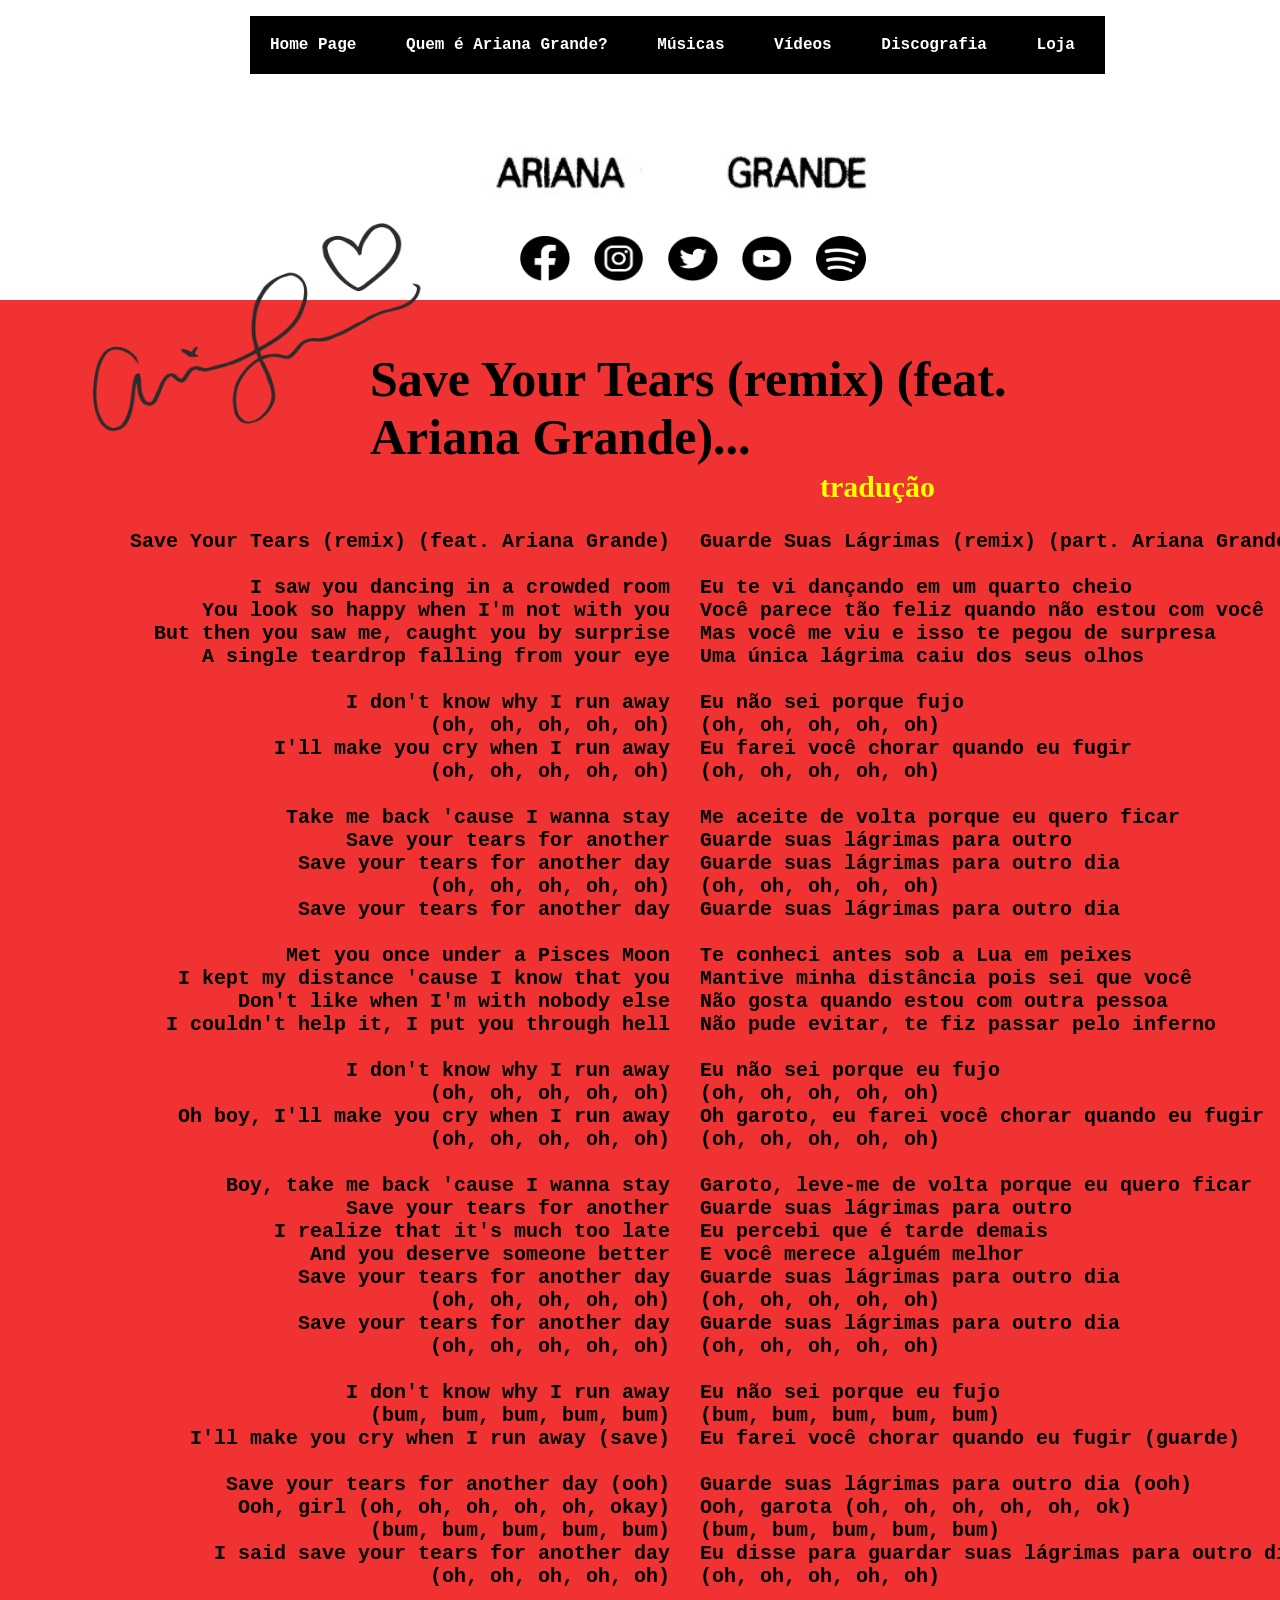
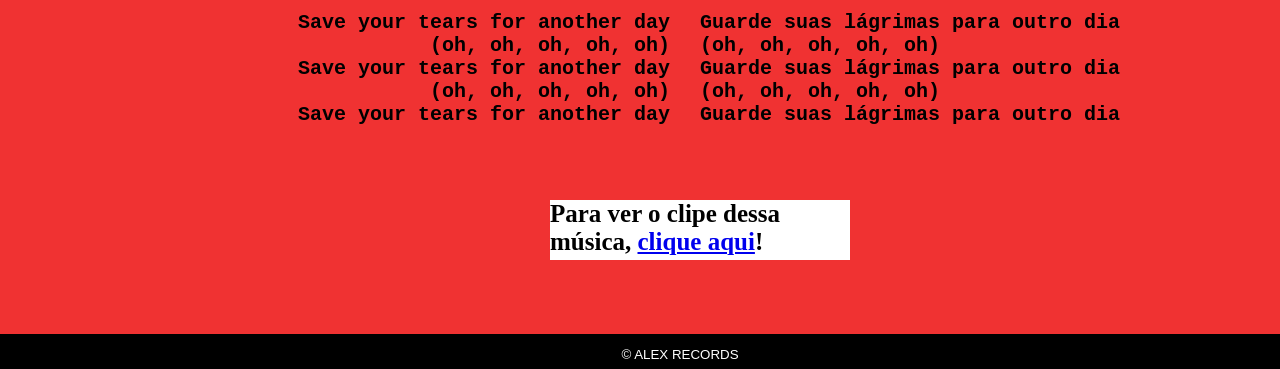
<file: saveyourtears.html>
<!DOCTYPE html>
<html lang="pt-br">
<head>
    <meta charset="UTF-8">
    <meta http-equiv="X-UA-Compatible" content="IE=edge">
    <meta name="viewport" content="width=device-width, initial-scale=1.0">
    <title>Ariana Grande</title>
    <link rel="shortcut icon" href="imagens/flower.ico" type="image/x-icon">
    <link rel="stylesheet" type="text/css" href="menu.css">
    <link rel="stylesheet" type="text/css" href="img.css">
    <link rel="stylesheet" type="text/css" href="contato.css">
    <link rel="stylesheet" type="text/css" href="texto.css">
    <style>
        body{
            background-color: rgb(240, 50, 50);
        }
    </style>
</head>
<body>
    <div class="center"><img src="imagens/bann3.jpg" alt="Ariana Grande" height="300px" width="1360"></div>
 <nav id="menu-h">
     <div>
            <ul>
                <li>
                    <a href="index.html">Home Page</a>
                </li>
                <li>
                    <a href="ariana.html">Quem é Ariana Grande? </a>
                </li>
                <li>
                    <a href="music.html">Músicas</a>
                </li>
                <li>
                    <a href="video.html">Vídeos</a>
                </li>
                <li>
                    <a href="cd.html">Discografia</a>
                </li>
                <li>
                    <a href="https://shop.arianagrande.com/" target="_blank">Loja</a>
                </li>
            </ul>
        </div>
 </nav>
 </div>

 <nav id="contato">
    <div>
           <ul>
               <li>
                   <a href="https://www.facebook.com/arianagrande" target="_blank"><img src="imagens/face.png" alt="icone-facebook" height="45px" width="50px"></a>
               </li>
               <li>
                   <a href="https://www.instagram.com/arianagrande/" target="_blank"><img src="imagens/insta.png" alt="icone-instagram" height="45px" width="50px"></a>
               </li>
               <li>
                   <a href="https://mobile.twitter.com/rembeauty" target="_blank"><img src="imagens/tt.png" alt="icone-twitter" height="45px" width="50px"></a>
               </li>
               <li>
                   <a href="https://www.youtube.com/user/ArianaGrandeVevo" target="_blank"><img src="imagens/yt.png" alt="icone-youtube" height="45px" width="50px"></a>
               </li>
               <li>
                <a href="https://open.spotify.com/artist/66CXWjxzNUsdJxJ2JdwvnR" target="_blank"><img src="imagens/spot.png" alt="icone-spotify" height="45px" width="50px"></a>
            </li>
               <li>
           </ul>
       </div>
</nav>
</div>
 
 <div class="aut"><img src="imagens/auto.png" alt="autógrafo" height="265px" width="410"></div>

 <p class="save1">
    Save Your Tears (remix) (feat. Ariana Grande)...
 </p>
 <p class="save2">
    tradução
 </p>

 <p class="save3">
<strong>Save Your Tears (remix) (feat. Ariana Grande)</strong> <br><br>
I saw you dancing in a crowded room<br>
You look so happy when I'm not with you<br>
But then you saw me, caught you by surprise<br>
A single teardrop falling from your eye<br><br>

I don't know why I run away<br> (oh, oh, oh, oh, oh)<br>
I'll make you cry when I run away <br>(oh, oh, oh, oh, oh)<br><br>

Take me back 'cause I wanna stay<br>
Save your tears for another<br>
Save your tears for another day <br>(oh, oh, oh, oh, oh)<br>
Save your tears for another day<br><br>

Met you once under a Pisces Moon<br>
I kept my distance 'cause I know that you<br>
Don't like when I'm with nobody else<br>
I couldn't help it, I put you through hell<br><br>

I don't know why I run away<br> (oh, oh, oh, oh, oh)<br>
Oh boy, I'll make you cry when I run away <br>(oh, oh, oh, oh, oh)<br><br>

Boy, take me back 'cause I wanna stay<br>
Save your tears for another<br>
I realize that it's much too late<br>
And you deserve someone better<br>
Save your tears for another day <br>(oh, oh, oh, oh, oh)<br>
Save your tears for another day <br>(oh, oh, oh, oh, oh)<br><br>

I don't know why I run away<br>
(bum, bum, bum, bum, bum) <br>
I'll make you cry when I run away (save)<br><br>

Save your tears for another day (ooh)<br>
Ooh, girl (oh, oh, oh, oh, oh, okay)<br>
(bum, bum, bum, bum, bum) <br>
I said save your tears for another day <br>(oh, oh, oh, oh, oh)<br><br>

Save your tears for another day <br>(oh, oh, oh, oh, oh)<br>
Save your tears for another day <br>(oh, oh, oh, oh, oh)<br>
Save your tears for another day<br><br>
 </p>

 <p class="save4">
<strong>Guarde Suas Lágrimas (remix) (part. Ariana Grande)</strong><br><br>
Eu te vi dançando em um quarto cheio<br>
Você parece tão feliz quando não estou com você<br>
Mas você me viu e isso te pegou de surpresa<br>
Uma única lágrima caiu dos seus olhos<br><br>

Eu não sei porque fujo <br> (oh, oh, oh, oh, oh)<br>
Eu farei você chorar quando eu fugir <br>(oh, oh, oh, oh, oh)<br><br>

Me aceite de volta porque eu quero ficar<br>
Guarde suas lágrimas para outro<br>
Guarde suas lágrimas para outro dia<br> (oh, oh, oh, oh, oh)<br>
Guarde suas lágrimas para outro dia<br><br>

Te conheci antes sob a Lua em peixes<br>
Mantive minha distância pois sei que você<br>
Não gosta quando estou com outra pessoa<br>
Não pude evitar, te fiz passar pelo inferno<br><br>

Eu não sei porque eu fujo <br> (oh, oh, oh, oh, oh)<br>
Oh garoto, eu farei você chorar quando eu fugir <br>(oh, oh, oh, oh, oh)<br><br>

Garoto, leve-me de volta porque eu quero ficar<br>
Guarde suas lágrimas para outro<br>
Eu percebi que é tarde demais<br>
E você merece alguém melhor<br>
Guarde suas lágrimas para outro dia <br>(oh, oh, oh, oh, oh) <br>
Guarde suas lágrimas para outro dia <br>(oh, oh, oh, oh, oh)<br><br>

Eu não sei porque eu fujo<br> (bum, bum, bum, bum, bum)<br>
Eu farei você chorar quando eu fugir (guarde)<br><br>

Guarde suas lágrimas para outro dia (ooh)<br>
Ooh, garota (oh, oh, oh, oh, oh, ok)<br>
(bum, bum, bum, bum, bum) <br>
Eu disse para guardar suas lágrimas para outro dia <br>(oh, oh, oh, oh, oh)<br><br>

Guarde suas lágrimas para outro dia <br>(oh, oh, oh, oh, oh) <br>
Guarde suas lágrimas para outro dia <br>(oh, oh, oh, oh, oh) <br>
Guarde suas lágrimas para outro dia<br><br>
 </p>

 <p class="save5">
    Para ver o clipe dessa música, <a href="video.html">clique aqui</a>!

 <footer>
    <div id="rodape">
        <p>&copy; ALEX RECORDS</p>
    </div>
 </footer>
</body>
</html>
</file>
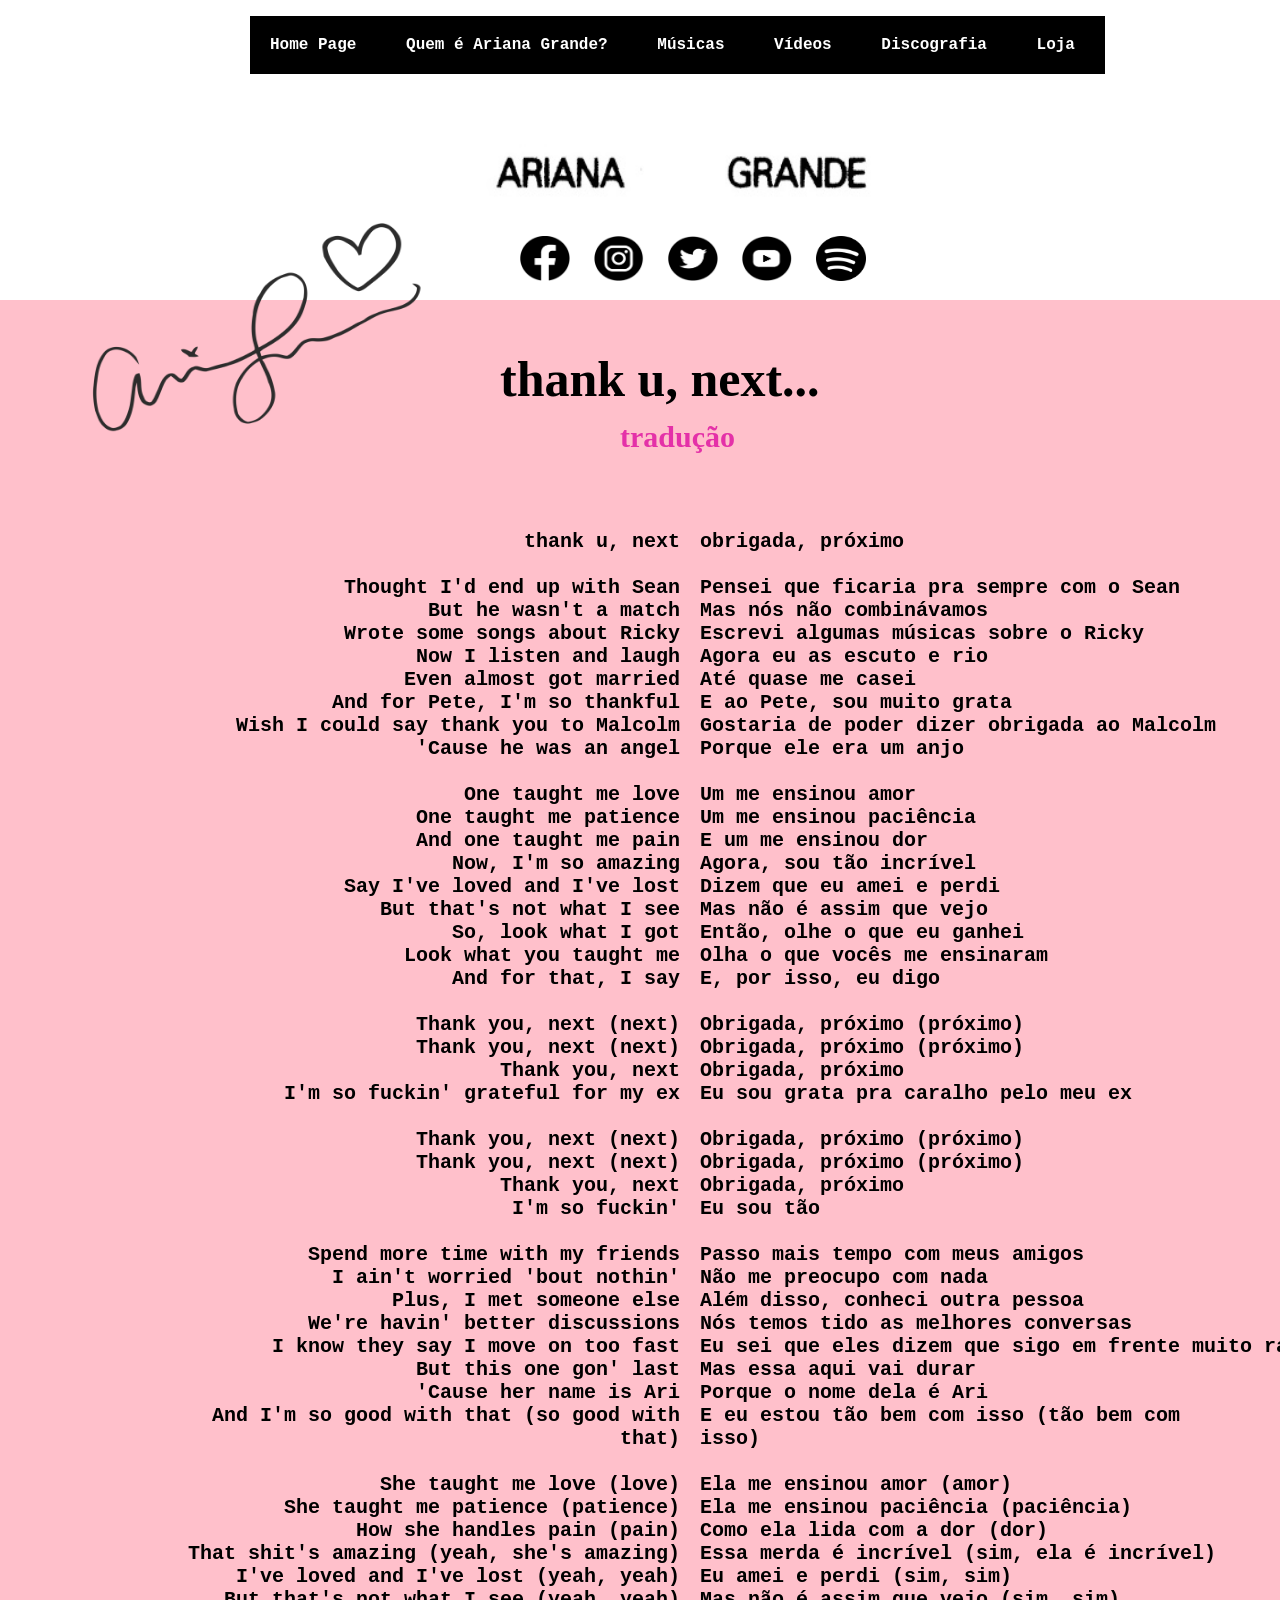
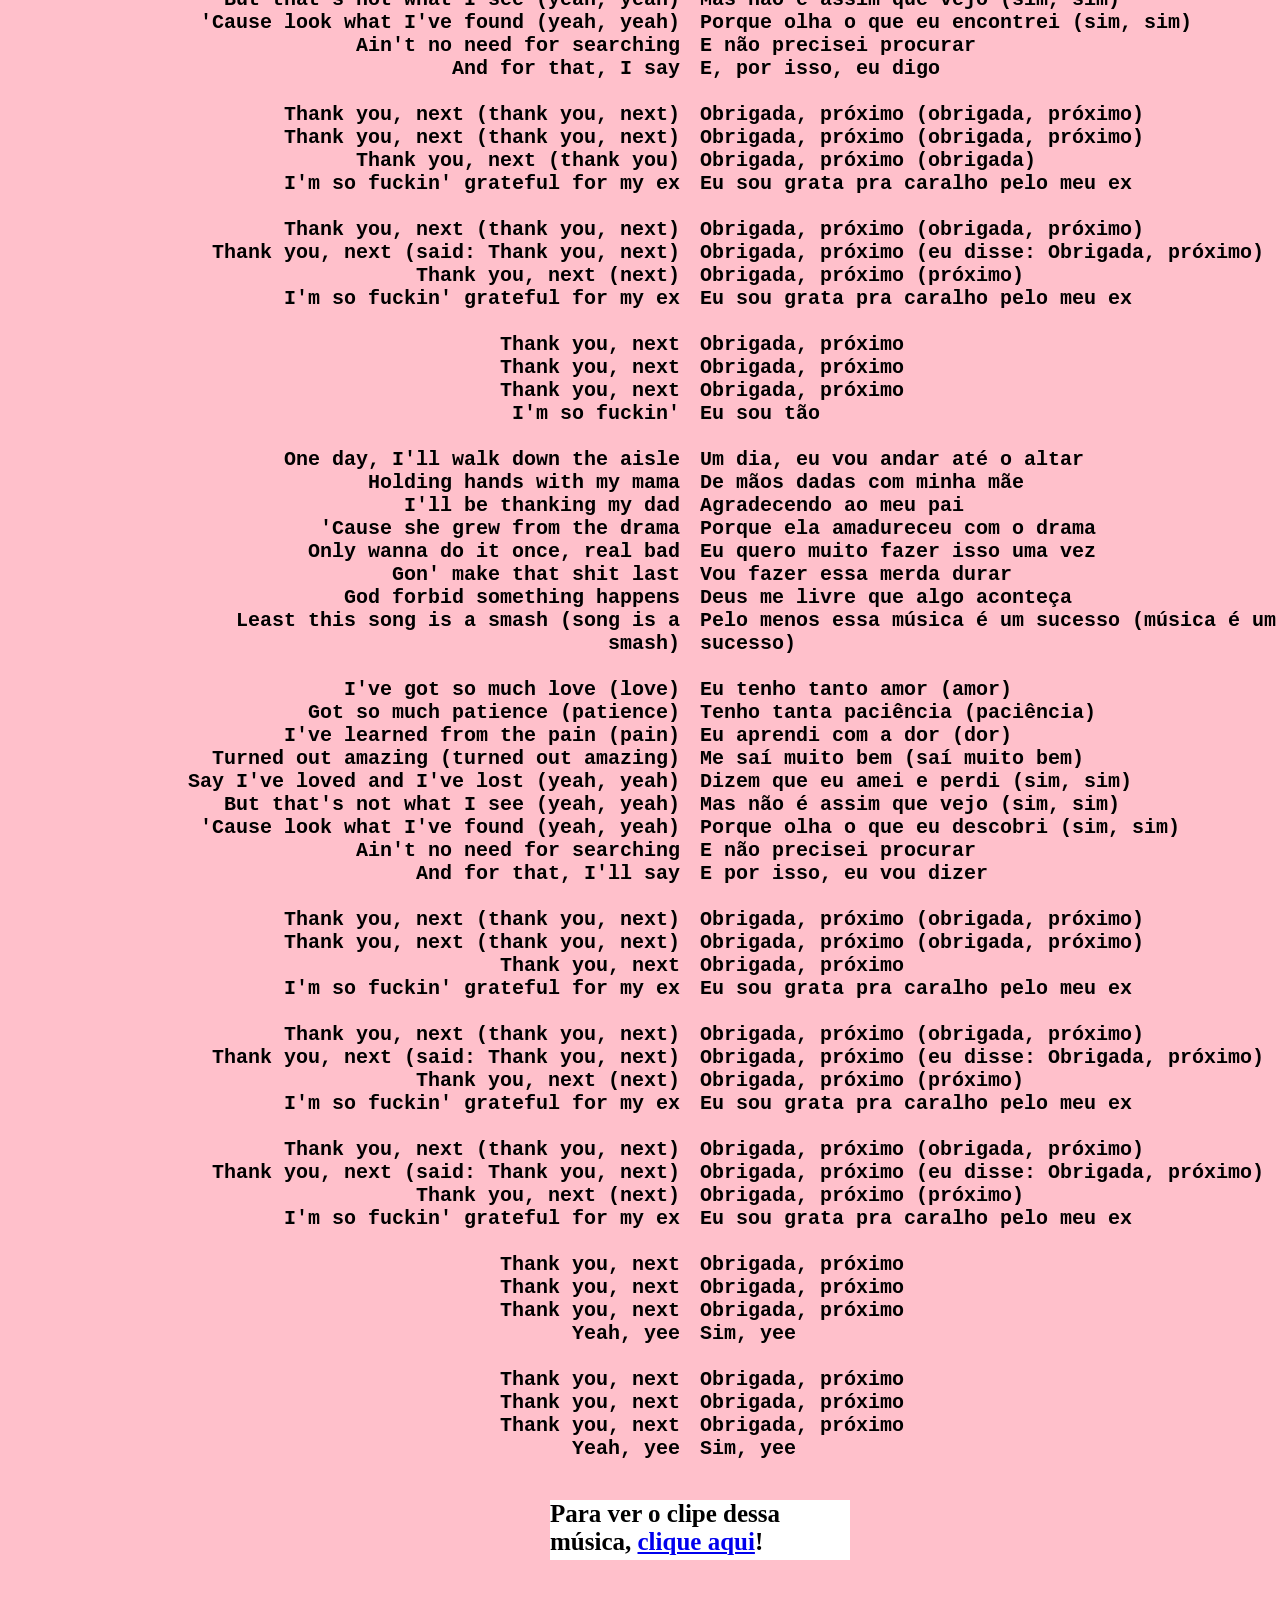
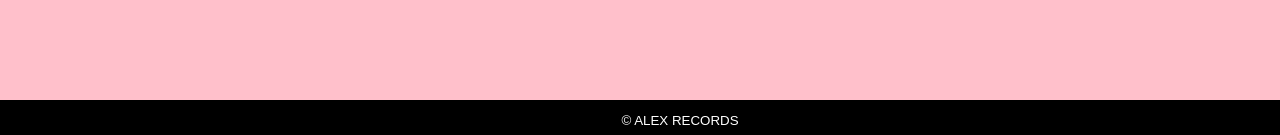
<file: thankunext.html>
<!DOCTYPE html>
<html lang="pt-br">
<head>
    <meta charset="UTF-8">
    <meta http-equiv="X-UA-Compatible" content="IE=edge">
    <meta name="viewport" content="width=device-width, initial-scale=1.0">
    <title>Ariana Grande</title>
    <link rel="shortcut icon" href="imagens/flower.ico" type="image/x-icon">
    <link rel="stylesheet" type="text/css" href="menu.css">
    <link rel="stylesheet" type="text/css" href="img.css">
    <link rel="stylesheet" type="text/css" href="contato.css">
    <link rel="stylesheet" type="text/css" href="texto.css">
    <style>
        body{
            background-color: pink;
        }
    </style>
</head>
<body>
    <div class="center"><img src="imagens/bann3.jpg" alt="Ariana Grande" height="300px" width="1360"></div>
 <nav id="menu-h">
     <div>
            <ul>
                <li>
                    <a href="index.html">Home Page</a>
                </li>
                <li>
                    <a href="ariana.html">Quem é Ariana Grande? </a>
                </li>
                <li>
                    <a href="music.html">Músicas</a>
                </li>
                <li>
                    <a href="video.html">Vídeos</a>
                </li>
                <li>
                    <a href="cd.html">Discografia</a>
                </li>
                <li>
                    <a href="https://shop.arianagrande.com/" target="_blank">Loja</a>
                </li>
            </ul>
        </div>
 </nav>
 </div>

 <nav id="contato">
    <div>
           <ul>
               <li>
                   <a href="https://www.facebook.com/arianagrande" target="_blank"><img src="imagens/face.png" alt="icone-facebook" height="45px" width="50px"></a>
               </li>
               <li>
                   <a href="https://www.instagram.com/arianagrande/" target="_blank"><img src="imagens/insta.png" alt="icone-instagram" height="45px" width="50px"></a>
               </li>
               <li>
                   <a href="https://mobile.twitter.com/rembeauty" target="_blank"><img src="imagens/tt.png" alt="icone-twitter" height="45px" width="50px"></a>
               </li>
               <li>
                   <a href="https://www.youtube.com/user/ArianaGrandeVevo" target="_blank"><img src="imagens/yt.png" alt="icone-youtube" height="45px" width="50px"></a>
               </li>
               <li>
                <a href="https://open.spotify.com/artist/66CXWjxzNUsdJxJ2JdwvnR" target="_blank"><img src="imagens/spot.png" alt="icone-spotify" height="45px" width="50px"></a>
            </li>
               <li>
           </ul>
       </div>
</nav>
</div>
 
 <div class="aut"><img src="imagens/auto.png" alt="autógrafo" height="265px" width="410"></div>

 <p class="tuc1">
    thank u, next...
 </p>
 <p class="tuc2">
    tradução
 </p>

 <p class="tuc3">

<strong>thank u, next</strong> <br><br>
Thought I'd end up with Sean <br>
But he wasn't a match<br>
Wrote some songs about Ricky<br>
Now I listen and laugh<br>
Even almost got married<br>
And for Pete, I'm so thankful<br>
Wish I could say thank you to Malcolm<br>
'Cause he was an angel<br><br>

One taught me love<br>
One taught me patience<br>
And one taught me pain<br>
Now, I'm so amazing<br>
Say I've loved and I've lost<br>
But that's not what I see<br>
So, look what I got<br>
Look what you taught me<br>
And for that, I say<br><br>

Thank you, next (next)<br>
Thank you, next (next)<br>
Thank you, next<br>
I'm so fuckin' grateful for my ex<br><br>

Thank you, next (next)<br>
Thank you, next (next)<br>
Thank you, next<br>
I'm so fuckin'<br><br>

Spend more time with my friends<br>
I ain't worried 'bout nothin'<br>
Plus, I met someone else<br>
We're havin' better discussions<br>
I know they say I move on too fast<br>
But this one gon' last<br>
'Cause her name is Ari<br>
And I'm so good with that (so good with that)<br><br>

She taught me love (love)<br>
She taught me patience (patience)<br>
How she handles pain (pain)<br>
That shit's amazing (yeah, she's amazing)<br>
I've loved and I've lost (yeah, yeah)<br>
But that's not what I see (yeah, yeah)<br>
'Cause look what I've found (yeah, yeah)<br>
Ain't no need for searching<br>
And for that, I say<br> <br>

Thank you, next (thank you, next)<br>
Thank you, next (thank you, next)<br>
Thank you, next (thank you)<br>
I'm so fuckin' grateful for my ex<br><br>

Thank you, next (thank you, next)<br>
Thank you, next (said: Thank you, next)<br>
Thank you, next (next)<br>
I'm so fuckin' grateful for my ex<br><br>

Thank you, next<br>
Thank you, next<br>
Thank you, next<br>
I'm so fuckin'<br><br>

One day, I'll walk down the aisle<br>
Holding hands with my mama<br>
I'll be thanking my dad<br>
'Cause she grew from the drama<br>
Only wanna do it once, real bad<br>
Gon' make that shit last<br>
God forbid something happens<br>
Least this song is a smash (song is a smash)<br><br>

I've got so much love (love)<br>
Got so much patience (patience)<br>
I've learned from the pain (pain)<br>
Turned out amazing (turned out amazing)<br>
Say I've loved and I've lost (yeah, yeah)<br>
But that's not what I see (yeah, yeah)<br>
'Cause look what I've found (yeah, yeah)<br>
Ain't no need for searching<br>
And for that, I'll say
<br><br>
Thank you, next (thank you, next)<br>
Thank you, next (thank you, next)<br>
Thank you, next<br>
I'm so fuckin' grateful for my ex<br><br>

Thank you, next (thank you, next)<br>
Thank you, next (said: Thank you, next)<br>
Thank you, next (next)<br>
I'm so fuckin' grateful for my ex<br><br>

Thank you, next (thank you, next)<br>
Thank you, next (said: Thank you, next)<br>
Thank you, next (next)<br>
I'm so fuckin' grateful for my ex<br><br>

Thank you, next<br>
Thank you, next<br>
Thank you, next<br>
Yeah, yee<br><br>

Thank you, next<br>
Thank you, next<br>
Thank you, next<br>
Yeah, yee
 </p>

 <p class="tuc4">
<strong>obrigada, próximo</strong> <br><br>
Pensei que ficaria pra sempre com o Sean<br>
Mas nós não combinávamos<br>
Escrevi algumas músicas sobre o Ricky<br>
Agora eu as escuto e rio<br>
Até quase me casei<br>
E ao Pete, sou muito grata<br>
Gostaria de poder dizer obrigada ao Malcolm<br>
Porque ele era um anjo<br><br>

Um me ensinou amor<br>
Um me ensinou paciência<br>
E um me ensinou dor<br>
Agora, sou tão incrível<br>
Dizem que eu amei e perdi<br>
Mas não é assim que vejo<br>
Então, olhe o que eu ganhei<br>
Olha o que vocês me ensinaram<br>
E, por isso, eu digo<br><br>

Obrigada, próximo (próximo)<br>
Obrigada, próximo (próximo)<br>
Obrigada, próximo<br>
Eu sou grata pra caralho pelo meu ex<br><br>

Obrigada, próximo (próximo)<br>
Obrigada, próximo (próximo)<br>
Obrigada, próximo<br>
Eu sou tão<br><br>

Passo mais tempo com meus amigos<br>
Não me preocupo com nada<br>
Além disso, conheci outra pessoa<br>
Nós temos tido as melhores conversas<br>
Eu sei que eles dizem que sigo em frente muito rápido<br>
Mas essa aqui vai durar<br>
Porque o nome dela é Ari<br>
E eu estou tão bem com isso (tão bem com <br> isso)<br><br>

Ela me ensinou amor (amor)<br>
Ela me ensinou paciência (paciência)<br>
Como ela lida com a dor (dor)<br>
Essa merda é incrível (sim, ela é incrível)<br>
Eu amei e perdi (sim, sim)<br>
Mas não é assim que vejo (sim, sim)<br>
Porque olha o que eu encontrei (sim, sim)<br>
E não precisei procurar<br>
E, por isso, eu digo<br><br>

Obrigada, próximo (obrigada, próximo)<br>
Obrigada, próximo (obrigada, próximo)<br>
Obrigada, próximo (obrigada)<br>
Eu sou grata pra caralho pelo meu ex<br><br>

Obrigada, próximo (obrigada, próximo)<br>
Obrigada, próximo (eu disse: Obrigada, próximo)<br>
Obrigada, próximo (próximo)<br>
Eu sou grata pra caralho pelo meu ex<br><br>

Obrigada, próximo<br>
Obrigada, próximo<br>
Obrigada, próximo<br>
Eu sou tão<br><br>

Um dia, eu vou andar até o altar<br>
De mãos dadas com minha mãe<br>
Agradecendo ao meu pai<br>
Porque ela amadureceu com o drama<br>
Eu quero muito fazer isso uma vez<br>
Vou fazer essa merda durar<br>
Deus me livre que algo aconteça<br>
Pelo menos essa música é um sucesso (música é um sucesso)<br><br>

Eu tenho tanto amor (amor)<br>
Tenho tanta paciência (paciência)<br>
Eu aprendi com a dor (dor)<br>
Me saí muito bem (saí muito bem)<br>
Dizem que eu amei e perdi (sim, sim)<br>
Mas não é assim que vejo (sim, sim)<br>
Porque olha o que eu descobri (sim, sim)<br>
E não precisei procurar<br>
E por isso, eu vou dizer<br><br>

Obrigada, próximo (obrigada, próximo)<br>
Obrigada, próximo (obrigada, próximo)<br>
Obrigada, próximo<br>
Eu sou grata pra caralho pelo meu ex<br><br>

Obrigada, próximo (obrigada, próximo)<br>
Obrigada, próximo (eu disse: Obrigada, próximo)<br>
Obrigada, próximo (próximo)<br>
Eu sou grata pra caralho pelo meu ex<br><br>

Obrigada, próximo (obrigada, próximo)<br>
Obrigada, próximo (eu disse: Obrigada, próximo)<br>
Obrigada, próximo (próximo)<br>
Eu sou grata pra caralho pelo meu ex<br><br>

Obrigada, próximo<br>
Obrigada, próximo<br>
Obrigada, próximo<br>
Sim, yee<br><br>

Obrigada, próximo<br>
Obrigada, próximo<br>
Obrigada, próximo<br>
Sim, yee<br>
 </p>

 <p class="tuc5">
    Para ver o clipe dessa música, <a href="video.html">clique aqui</a>!
 </p>

 <footer>
    <div id="rodape2">
        <p>&copy; ALEX RECORDS</p>
    </div>
 </footer>
</body>
</html>
</file>
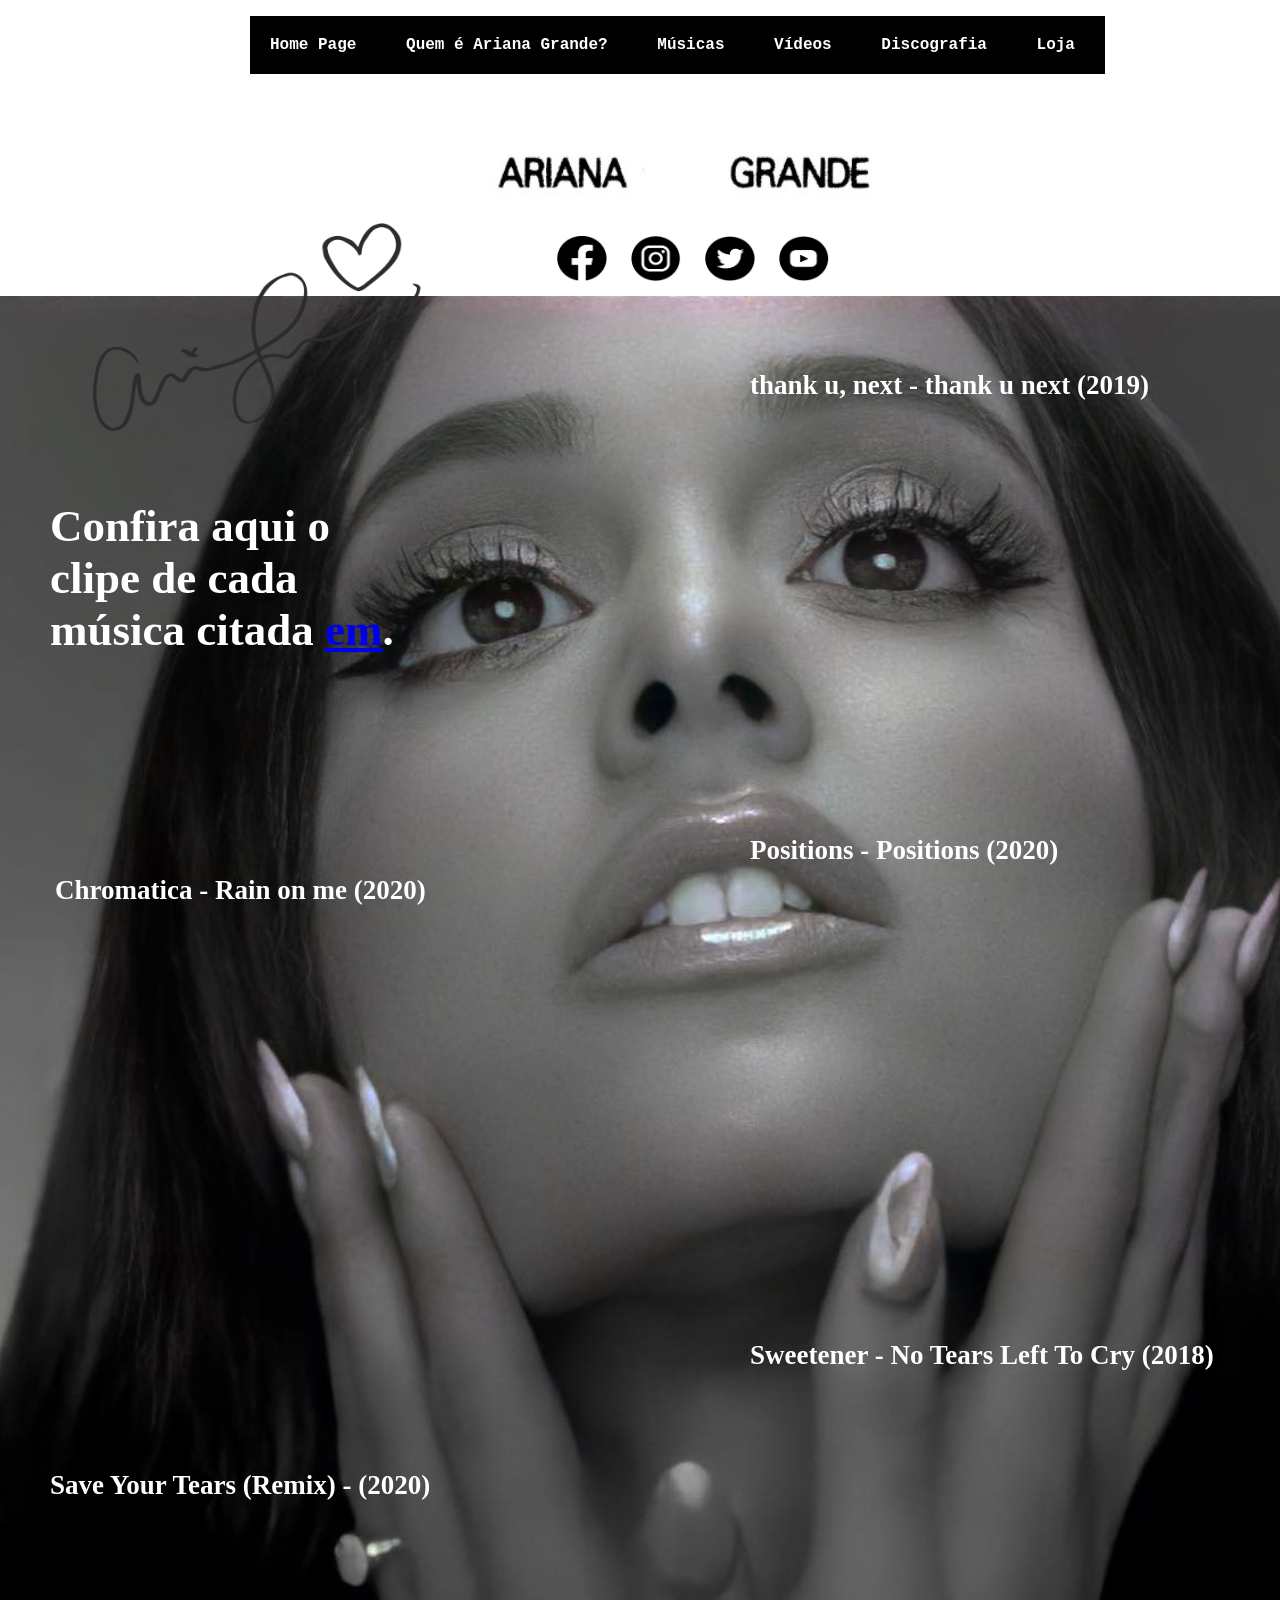
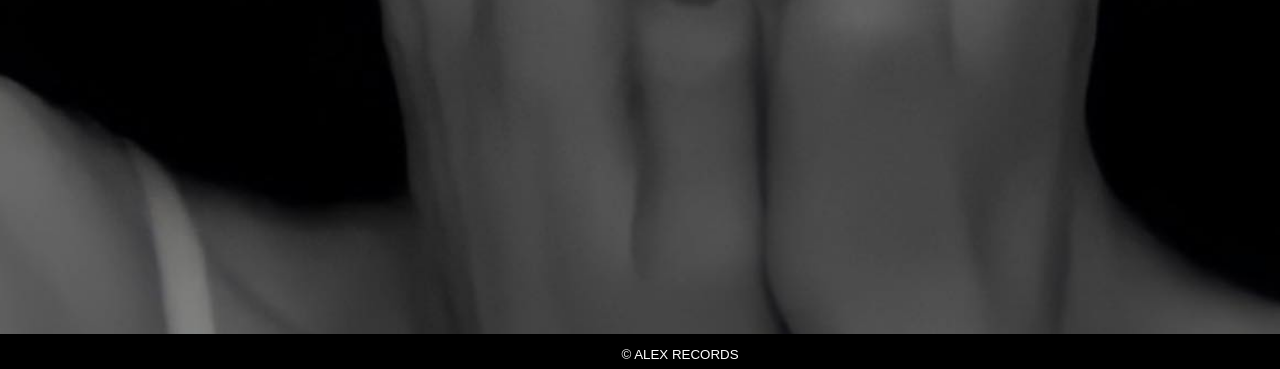
<file: video.html>
<!DOCTYPE html>
<html lang="pt-br">
<head>
    <meta charset="UTF-8">
    <meta http-equiv="X-UA-Compatible" content="IE=edge">
    <meta name="viewport" content="width=device-width, initial-scale=1.0">
    <link rel="shortcut icon" href="imagens/flower.ico" type="image/x-icon">
    <link rel="stylesheet" type="text/css" href="menu.css">
    <link rel="stylesheet" type="text/css" href="img.css">
    <link rel="stylesheet" type="text/css" href="contato.css">
    <link rel="stylesheet" type="text/css" href="texto.css">
    <title>Vídeos</title>
</head>
<body>
    <div class="center"><img src="imagens/bann3.jpg" alt="Ariana Grande" height="300px" width="1365"></div>
 <nav id="menu-h">
     <div>
            <ul>
                <li>
                    <a href="index.html">Home Page</a>
                </li>
                <li>
                    <a href="ariana.html">Quem é Ariana Grande? </a>
                </li>
                <li>
                    <a href="music.html">Músicas</a>
                </li>
                <li>
                    <a href="video.html">Vídeos</a>
                </li>
                <li>
                    <a href="cd.html">Discografia</a>
                </li>
                <li>
                    <a href="https://shop.arianagrande.com/" target="_blank">Loja</a>
                </li>
            </ul>
        </div>
 </nav>
 </div>

 <nav id="contato">
    <div>
           <ul>
               <li>
                   <a href="https://www.facebook.com/arianagrande" target="_blank"><img src="imagens/face.png" alt="icone-facebook" height="45px" width="50px"></a>
               </li>
               <li>
                   <a href="https://www.instagram.com/arianagrande/" target="_blank"><img src="imagens/insta.png" alt="icone-instagram" height="45px" width="50px"></a>
               </li>
               <li>
                   <a href="https://mobile.twitter.com/rembeauty" target="_blank"><img src="imagens/tt.png" alt="icone-twitter" height="45px" width="50px"></a>
               </li>
               <li>
                   <a href="https://www.youtube.com/user/ArianaGrandeVevo" target="_blank"><img src="imagens/yt.png" alt="icone-youtube" height="45px" width="50px"></a>
               </li>
               <li>
           </ul>
       </div>
</nav>
</div>

<p class="fundo"><img src="imagens/fundovid.png" alt="Ariana Grande" width="1365"  height="1650"></p>

<div class="aut"><img src="imagens/auto.png" alt="autógrafo" height="265px" width="410"></div>

<p class="vid1">
    Confira aqui o clipe de cada música citada <a href="music.html">em</a>.
 </p>

 <p class="vid2">thank u, next - thank u next (2019)<br>

    <div class="vide2"><iframe src="https://player.vimeo.com/video/461981378?h=8c9a66155e&title=0&byline=0&portrait=0" width="500" height="600" frameborder="0" allow="autoplay; fullscreen; picture-in-picture" allowfullscreen></iframe></div>

<p class="vid3">Positions - Positions (2020)<br>

    <div class="vide3"><iframe src="https://player.vimeo.com/video/531611416?h=cf845afbe5&title=0&byline=0&portrait=0" width="500" height="600" frameborder="0" allow="autoplay; fullscreen; picture-in-picture" allowfullscreen></iframe></div>

<p class="vid4">Sweetener - No Tears Left To Cry (2018)<br>

    <div class="vide4"><iframe src="https://player.vimeo.com/video/375149129?h=a7321fba8a&title=0&byline=0&portrait=0" width="500" height="600" frameborder="0" allow="autoplay; fullscreen; picture-in-picture" allowfullscreen></iframe></div>

<p class="vid5">Chromatica - Rain on me (2020)<br>

    <div class="vide5"><iframe src="https://player.vimeo.com/video/430654899?h=e950686a6d&title=0&byline=0&portrait=0" width="500" height="600" frameborder="0" allow="autoplay; fullscreen; picture-in-picture" allowfullscreen></iframe></div>

<p class="vid6">Save Your Tears (Remix) - (2020)<br>

    <div class="vide6"><iframe src="https://player.vimeo.com/video/575570375?h=373e32ea47&title=0&byline=0&portrait=0" width="500" height="600" frameborder="0" allow="autoplay; fullscreen; picture-in-picture" allowfullscreen></iframe></div>

<footer>
    <div id="rodape">
        <p>&copy; ALEX RECORDS</p>
    </div>
 </footer>
</body>
</html>
</file>
<file: menu.css>
body {
    background-color: aliceblue;
    margin: 0;
    height: 100%;
    }

*{
    margin-left: 0;
    padding: 0;
    box-sizing: border-box;
}

#menu-h ul{
    list-style-type: none;
    padding: 0;
    background-color: black;
    width: 100%;
    max-width: 855px;
    font-family:'Courier New', Courier, monospace;
    position:relative;
    margin-left: 250px;

}

#menu-h ul li{
    display: inline-block;
    
}

#menu-h ul li a{
    color: white;
    text-decoration: none;
    padding: 20px;
    display: inline-block;
    transition: background .6s;
    vertical-align: top;
    font-weight: bold;
}

#menu-h ul li a:hover{
    background-color:rgb(120, 193, 206);

}

#rodape{
    width:1360px;
    height:35px;
    background-color:black;
    color:white;
    font-family:'Gill Sans', 'Gill Sans MT', Calibri, 'Trebuchet MS', sans-serif;
    font-size:10pt;
    position:absolute;
    top:1934px;
    left:0px;
    text-align:center;
    
    }

#rodape2{
    width:1360px;
    height:35px;
    background-color:black;
    color:white;
    font-family:'Gill Sans', 'Gill Sans MT', Calibri, 'Trebuchet MS', sans-serif;
    font-size:10pt;
    position:absolute;
    top:3300px;
    left:0px;
    text-align:center;
        
    }

#rodape3{
    width:1360px;
    height:35px;
    background-color:black;
    color:white;
    font-family:'Gill Sans', 'Gill Sans MT', Calibri, 'Trebuchet MS', sans-serif;
    font-size:10pt;
    position:absolute;
    top:2890px;
    left:0px;
    text-align:center;
            
    }

#rodape4{
    width:1360px;
    height:35px;
    background-color:black;
    color:white;
    font-family:'Gill Sans', 'Gill Sans MT', Calibri, 'Trebuchet MS', sans-serif;
    font-size:10pt;
    position:absolute;
    top:2890px;
    left:0px;
    text-align:center;
         
    }

#rodape5{
        width:1360px;
        height:35px;
        background-color:black;
        color:white;
        font-family:'Gill Sans', 'Gill Sans MT', Calibri, 'Trebuchet MS', sans-serif;
        font-size:10pt;
        position:absolute;
        top:2390px;
        left:0px;
        text-align:center;
                    
            }

#rodape6{
        width:1360px;
        height:35px;
        background-color:black;
        color:white;
        font-family:'Gill Sans', 'Gill Sans MT', Calibri, 'Trebuchet MS', sans-serif;
        font-size:10pt;
        position:absolute;
        top:2490px;
        left:0px;
        text-align:center;
                        
        }

#rodape7{
        width:1360px;
        height:35px;
        background-color:black;
        color:white;
        font-family:'Gill Sans', 'Gill Sans MT', Calibri, 'Trebuchet MS', sans-serif;
        font-size:10pt;
        position:absolute;
        top:2890px;
        left:0px;
        text-align:center;
                            
        }
</file>
<file: img.css>
.center{
    position:absolute;
    top: 0%;
    margin: 0;
    text-align: center;
}

.fundo{
    position:absolute;
    top: 280px;
    height: auto;
    padding: 0;
    text-align: center;
    
}

.esquerda{
    position:absolute;
    top: -330px;
    margin: 1130px;
    text-align: center;
}

.direita{
    position:absolute;
    top: 250px;
    margin: 290px;
    text-align: center;
}

.gr{
    position:absolute;
    top: 400px;
    margin: 120px;
    text-align: center;
}

.gv{
    position:absolute;
    top: 900px;
    margin: 20px;
    text-align: center;
}

.aut{
    position:absolute;
    top: 210px;
    left: 50px;
    margin: 0px;
    text-align: center;
}

/*imagens do pet.html*/

.peet1{
    position:absolute;
    top: 620px;
    left: 50px;
    margin: 0px;
    text-align: center;
}

.peet2{ 
    position:absolute;
    top: 1000px;
    left: 50px;
    margin: 10px;
    text-align: center;
}

.peet3{
    position:absolute;
    top: -540px;
    left: 50px;
    margin: 850px;
    text-align: center;
}

.peet4{
    position:absolute;
    top: -240px;
    left: 50px;
    margin: 850px;
    text-align: center;
}

.peet5{
    position:absolute;
    top: 160px;
    left: 50px;
    margin: 750px;
    text-align: center;
}

.peet6{
    position:absolute;
    top: 610px;
    left: 50px;
    margin: 650px;
    text-align: center;
}


.peet7{
    position:absolute;
    top: 1450px;
    left: 50px;
    margin: 20px;
    text-align: center;
}

.peet8{
    position:absolute;
    top: 400px;
    left: 50px;
    margin: 400px;
    text-align: center;
}

/*videos do video.html*/

.vide2{
    position:absolute;
    top: -500px;
    margin: 750px;
    text-align: center;
}

.vide3{
    position:absolute;
    top: -40px;
    margin: 750px;
    text-align: center;
}

.vide4{
    position:absolute;
    top: 500px;
    margin: 750px;
    text-align: center;
}

.vide5{
    position:absolute;
    top: 700px;
    margin: 50px;
    text-align: center;
}

.vide6{
    position:absolute;
    top: 1300px;
    margin: 50px;
    text-align: center;
}
</file>
<file: contato.css>
#contato ul{
    list-style-type: none;
    padding: 0;
    width: 80%;
    max-width: 500px;
    position:absolute;
    margin-left: 445px;
    text-align: center;
    top: 210px;

}

#contato ul li{
    display: inline-block;
    
}

#contato ul li a{
    color: black;
    text-decoration: none;
    padding: 10px;
    display: inline-block;
    transition: background .6s;
    vertical-align:middle;
}

#contato ul li a:hover{
    background-color:rgb(120, 193, 206);
}
</file>
<file: texto.css>
/*textos do index.html*/

.text{
    position: absolute;
    width: 350px;
    height: 180px;
    top: 340px;
    left: 950px;
    font-weight: bold;
    font-family: Verdana, Geneva, Tahoma, sans-serif;
    color:rgb(116, 52, 33);
    background-position: 100px 90px;
    align-items: center;
    font-size: 20px;
 }

 .text2{
    position: absolute;
    width: 300px;
    height: 100px;
    top: 680px;
    left: 30px;
    font-size: 20px;
    color: rgb(116, 52, 33);
    font-weight: bold;
    font-family: Verdana, Geneva, Tahoma, sans-serif;
    margin: 20px;
   
    
 }

 .text3{
   position: absolute;
   width: 240px;
   height: 30px;
   top: 980px;
   left: 30px;
   font-weight: bold;
   font-family: Verdana, Geneva, Tahoma, sans-serif;
   margin: 60px;
   color: rgb(116, 52, 33);
   font-size: 20px;
   
}

.text4{
   position: absolute;
   width: 240px;
   height: 30px;
   top: 250px;
   left: 30px;
   font-weight: bold;
   font-family: Verdana, Geneva, Tahoma, sans-serif;
   margin: 1050px;
   color: rgb(116, 52, 33);
   font-size: 20px;
   
}


/*textos do cd.html*/

.cd1{
   position: absolute;
    width: 350px;
    height: 500px;
    top: 500px;
    left: 30px;
    font-size: 45px;
    color: black;
    font-weight: bold;
    font-family:Georgia, 'Times New Roman', Times, serif;
    margin: 10px;

}

.cd2{
   position: absolute;
   width: 240px;
   height: 30px;
   top: -650px;
   left: 30px;
   font-weight: bold;
   font-family:Georgia, 'Times New Roman', Times, serif;
   margin: 1000px;
   color:rgb(255, 255, 255);
   font-size: 20px;
   
}

.cd3{
   position: absolute;
   width: 240px;
   height: 30px;
   top: 720px;
   left: 30px;
   font-weight: bold;
   font-family:Georgia, 'Times New Roman', Times, serif;
   margin: 40px;
   color:rgb(255, 255, 255);
   font-size: 20px;
   
}

.cd4{
   position: absolute;
   width: 240px;
   height: 30px;
   top: -300px;
   left: 30px;
   font-weight: bold;
   font-family:Georgia, 'Times New Roman', Times, serif;
   margin: 1050px;
   color:rgb(255, 255, 255);
   font-size: 20px;
   
}

.cd5{
   position: absolute;
   width: 240px;
   height: 30px;
   top: 100px;
   left: 30px;
   font-weight: bold;
   font-family:Georgia, 'Times New Roman', Times, serif;
   margin: 1050px;
   color:rgb(255, 255, 255);
   font-size: 20px;
   
}

.cd5{
   position: absolute;
   width: 240px;
   height: 30px;
   top: 100px;
   left: 30px;
   font-weight: bold;
   font-family:Georgia, 'Times New Roman', Times, serif;
   margin: 1050px;
   color:rgb(255, 255, 255);
   font-size: 20px;
   
}

.cd6{
   position: absolute;
   width: 240px;
   height: 30px;
   top: 1200px;
   left: 30px;
   font-weight: bold;
   font-family:Georgia, 'Times New Roman', Times, serif;
   margin: 40px;
   color:rgb(255, 255, 255);
   font-size: 20px;
   
}

.cd7{
   position: absolute;
   width: 240px;
   height: 30px;
   top: 1600px;
   left: 30px;
   font-weight: bold;
   font-family:Georgia, 'Times New Roman', Times, serif;
   margin: 40px;
   color:rgb(255, 255, 255);
   font-size: 20px;
   
}

/*textos do perfil.html*/

.perfil1{
   position: absolute;
   width: 1000px;
   height: 300px;
   top: -50px;
   left: 100px;
   font-weight: bold;
   font-family:Georgia, 'Times New Roman', Times, serif;
   margin: 370px;
   color:rgb(255, 255, 255);
   font-size: 45px;
   
}

.perfil2{
   position: absolute;
   width: 500px;
   height: 300px;
   top: 500px;
   left: 100px;
   font-weight: bold;
   font-family:'Franklin Gothic Medium', 'Arial Narrow', Arial, sans-serif;
   margin: -30px;
   color:rgb(255, 255, 255);
   font-size: 25px;
   
}

.perfil3{
   position: absolute;
   width: 500px;
   height: 300px;
   top: 900px;
   left: 100px;
   font-weight: bold;
   font-family:'Franklin Gothic Medium', 'Arial Narrow', Arial, sans-serif;
   margin: -30px;
   color:rgb(255, 255, 255);
   font-size: 25px;
   
}

.perfil4{
   position: absolute;
   width: 500px;
   height: 300px;
   top: 1400px;
   left: 100px;
   font-weight: bold;
   font-family:'Franklin Gothic Medium', 'Arial Narrow', Arial, sans-serif;
   margin: -30px;
   color:rgb(255, 255, 255);
   font-size: 25px;
   
}

.perfil5{
   position: absolute;
   width: 500px;
   height: 300px;
   top: 900px;
   left: 100px;
   font-weight: bold;
   font-family:'Franklin Gothic Medium', 'Arial Narrow', Arial, sans-serif;
   margin: 700px;
   color:rgb(255, 255, 255);
   font-size: 25px;
   
}

/*textos do music.html*/

.mus1{
   position: absolute;
   width: 250px;
   height: 300px;
   top: 550px;
   left: 100px;
   font-weight: bold;
   font-family:Georgia, 'Times New Roman', Times, serif;
   margin: -50px;
   color:black;
   font-size: 45px;
   
}

.mus2{
   position: absolute;
   width: 350px;
   height: 300px;
   top: 130px;
   left: 100px;
   font-weight: bold;
   font-family:Georgia, 'Times New Roman', Times, serif;
   margin: 250px;
   color:black;
   font-size: 25px;
   align-items: center;
}

.mus3{
   position: absolute;
   width: 350px;
   height: 300px;
   top: 1060px;
   left: 100px;
   font-weight: bold;
   font-family:Georgia, 'Times New Roman', Times, serif;
   margin: -50px;
   color:black;
   font-size: 25px;
   align-items: center;
}

.mus4{
   position: absolute;
   width: 350px;
   height: 300px;
   top: 1550px;
   left: 100px;
   font-weight: bold;
   font-family:Georgia, 'Times New Roman', Times, serif;
   margin: -50px;
   color:black;
   font-size: 25px;
   align-items: center;
}

.mus5{
   position: absolute;
   width: 300px;
   height: 355px;
   top: 850px;
   left: 100px;
   font-weight: bold;
   font-family:Georgia, 'Times New Roman', Times, serif;
   margin: 600px;
   color:black;
   font-size: 25px;
   align-items: center;
   background-color: white;
}

.mus6{
   position: absolute;
   width: 300px;
   height: 355px;
   top: 100px;
   left: 100px;
   font-weight: bold;
   font-family:Georgia, 'Times New Roman', Times, serif;
   margin: 850px;
   color:black;
   font-size: 25px;
   align-items: center;
   background-color: white;
}

.mus7{
   position: absolute;
   width: 450px;
   height: 300px;
   top: 920px;
   left: 100px;
   font-weight: bold;
   font-family:Georgia, 'Times New Roman', Times, serif;
   margin: -50px;
   color:rgb(80, 67, 57);
   font-size: 25px;
   
}

/*textos do pet.html*/

.pet1{
   position: absolute;
   width: 350px;
   height: 300px;
   top: 500px;
   left: 100px;
   font-weight: bold;
   font-family:Georgia, 'Times New Roman', Times, serif;
   margin: -50px;
   color:black;
   font-size: 45px;
   align-items: center;
}

.pet2{
   position: absolute;
   width: 350px;
   height: 200px;
   top: 900px;
   left: 100px;
   font-weight: bold;
   font-family:Georgia, 'Times New Roman', Times, serif;
   margin: 850px;
   color:black;
   font-size: 35px;
   align-items: center;
}

/*textos do video.html*/

.vid1{
   position: absolute;
   width: 350px;
   height: 300px;
   top: 550px;
   left: 100px;
   font-weight: bold;
   font-family:Georgia, 'Times New Roman', Times, serif;
   margin: -50px;
   color:white;
   font-size: 45px;
   align-items: center;
}

.vid2{
   position: absolute;
   width: 500px;
   height: 300px;
   top: -280px;
   left: 100px;
   font-weight: bold;
   font-family:Georgia, 'Times New Roman', Times, serif;
   margin: 650px;
   color:white;
   font-size: 27px;
   align-items: center;
}

.vid3{
   position: absolute;
   width: 500px;
   height: 300px;
   top: 185px;
   left: 100px;
   font-weight: bold;
   font-family:Georgia, 'Times New Roman', Times, serif;
   margin: 650px;
   color:white;
   font-size: 27px;
   align-items: center;
}

.vid4{
   position: absolute;
   width: 500px;
   height: 300px;
   top: 690px;
   left: 100px;
   font-weight: bold;
   font-family:Georgia, 'Times New Roman', Times, serif;
   margin: 650px;
   color:white;
   font-size: 27px;
   align-items: center;
}

.vid5{
   position: absolute;
   width: 500px;
   height: 300px;
   top: 920px;
   left: 100px;
   font-weight: bold;
   font-family:Georgia, 'Times New Roman', Times, serif;
   margin: -45px;
   color:white;
   font-size: 27px;
   align-items: center;
}

.vid6{
   position: absolute;
   width: 500px;
   height: 300px;
   top: 1520px;
   left: 100px;
   font-weight: bold;
   font-family:Georgia, 'Times New Roman', Times, serif;
   margin: -50px;
   color:white;
   font-size: 27px;
   align-items: center;
}

/*textos do thankunext.html*/

.tuc1{
   position: absolute;
   width: 500px;
   height: 300px;
   top: -50px;
   left: 100px;
   font-weight: bold;
   font-family:Georgia, 'Times New Roman', Times, serif;
   margin: 400px;
   color:black;
   font-size: 50px;
   align-items: center;
}

.tuc2{
   position: absolute;
   width: 500px;
   height: 300px;
   top: -100px;
   left: 100px;
   font-weight: bold;
   font-family:Georgia, 'Times New Roman', Times, serif;
   margin: 520px;
   color:rgb(228, 49, 168);
   font-size: 30px;
   align-items: center;
}

.tuc3{
   position: absolute;
   width: 500px;
   height: 300px;
   top: 450px;
   left: 100px;
   font-weight: bold;
   font-family:'Courier New', Courier, monospace;
   margin: 80px;
   color:black;
   font-size: 20px;
   text-align: right;
}

.tuc4{
   position: absolute;
   width: 650px;
   height: 300px;
   top: -70px;
   left: 100px;
   font-weight: bold;
   font-family:'Courier New', Courier, monospace;
   margin: 600px;
   color:black;
   font-size: 20px;
   text-align:left;
}

.tuc5{
   position: absolute;
   width: 300px;
   height: 60px;
   top: 2650px;
   left: 100px;
   font-weight: bold;
   font-family:Georgia, 'Times New Roman', Times, serif;
   margin: 450px;
   color:black;
   font-size: 25px;
   align-items: center;
   background-color: white;
}

/*textos do notearslefttocry.html*/

.not1{
   position: absolute;
   width: 600px;
   height: 300px;
   top: -50px;
   left: 90px;
   font-weight: bold;
   font-family:Georgia, 'Times New Roman', Times, serif;
   margin: 400px;
   color:black;
   font-size: 50px;
   align-items: center;
}

.not2{
   position: absolute;
   width: 500px;
   height: 300px;
   top: -100px;
   left: 100px;
   font-weight: bold;
   font-family:Georgia, 'Times New Roman', Times, serif;
   margin: 520px;
   color:rgb(255, 115, 0);
   font-size: 30px;
   align-items: center;
}

.not3{
   position: absolute;
   width: 600px;
   height: 800px;
   top: 560px;
   left: 100px;
   font-weight: bold;
   font-family:'Courier New', Courier, monospace;
   margin: -30px;
   color:black;
   font-size: 20px;
   text-align: right;
}

.not4{
   position: absolute;
   width: 650px;
   height: 300px;
   top: -70px;
   left: 100px;
   font-weight: bold;
   font-family:'Courier New', Courier, monospace;
   margin: 600px;
   color:black;
   font-size: 20px;
   text-align:left;
}

.not5{
   position: absolute;
   width: 300px;
   height: 60px;
   top: 2250px;
   left: 100px;
   font-weight: bold;
   font-family:Georgia, 'Times New Roman', Times, serif;
   margin: 450px;
   color:black;
   font-size: 25px;
   align-items: center;
   background-color: white;
}

/*textos do positions.html*/

.posi1{
   position: absolute;
   width: 600px;
   height: 300px;
   top: -50px;
   left: 90px;
   font-weight: bold;
   font-family:Georgia, 'Times New Roman', Times, serif;
   margin: 400px;
   color:black;
   font-size: 50px;
   align-items: center;
}

.posi2{
   position: absolute;
   width: 500px;
   height: 300px;
   top: -100px;
   left: 100px;
   font-weight: bold;
   font-family:Georgia, 'Times New Roman', Times, serif;
   margin: 520px;
   color:rgb(89, 0, 255);
   font-size: 30px;
   align-items: center;
}

.posi3{
   position: absolute;
   width: 600px;
   height: 800px;
   top: 560px;
   left: 100px;
   font-weight: bold;
   font-family:'Courier New', Courier, monospace;
   margin: -30px;
   color:black;
   font-size: 20px;
   text-align: right;
}

.posi4{
   position: absolute;
   width: 650px;
   height: 300px;
   top: -70px;
   left: 100px;
   font-weight: bold;
   font-family:'Courier New', Courier, monospace;
   margin: 600px;
   color:black;
   font-size: 20px;
   text-align:left;
}

.posi5{
   position: absolute;
   width: 300px;
   height: 60px;
   top: 1800px;
   left: 100px;
   font-weight: bold;
   font-family:Georgia, 'Times New Roman', Times, serif;
   margin: 450px;
   color:black;
   font-size: 25px;
   align-items: center;
   background-color: white;
}

/*textos do rainonme.html*/

.rai1{
   position: absolute;
   width: 1000px;
   height: 300px;
   top: 70px;
   left: 90px;
   font-weight: bold;
   font-family:Georgia, 'Times New Roman', Times, serif;
   margin: 280px;
   color:black;
   font-size: 50px;
   align-items: center;
}

.rai2{
   position: absolute;
   width: 500px;
   height: 300px;
   top: -510px;
   left: 100px;
   font-weight: bold;
   font-family:Georgia, 'Times New Roman', Times, serif;
   margin: 920px;
   color:rgb(25, 0, 255);
   font-size: 30px;
   align-items: center;
}

.rai3{
   position: absolute;
   width: 600px;
   height: 800px;
   top: 560px;
   left: 100px;
   font-weight: bold;
   font-family:'Courier New', Courier, monospace;
   margin: -30px;
   color:black;
   font-size: 20px;
   text-align: right;
}

.rai4{
   position: absolute;
   width: 650px;
   height: 300px;
   top: -70px;
   left: 100px;
   font-weight: bold;
   font-family:'Courier New', Courier, monospace;
   margin: 600px;
   color:black;
   font-size: 20px;
   text-align:left;
}

.rai5{
   position: absolute;
   width: 300px;
   height: 60px;
   top: 1900px;
   left: 100px;
   font-weight: bold;
   font-family:Georgia, 'Times New Roman', Times, serif;
   margin: 450px;
   color:black;
   font-size: 25px;
   align-items: center;
   background-color: white;
}

/*textos do saveyourtears.html*/

.save1{
   position: absolute;
   width: 700px;
   height: 300px;
   top: 70px;
   left: 90px;
   font-weight: bold;
   font-family:Georgia, 'Times New Roman', Times, serif;
   margin: 280px;
   color:black;
   font-size: 50px;
   align-items: center;
}

.save2{
   position: absolute;
   width: 500px;
   height: 300px;
   top: -250px;
   left: 100px;
   font-weight: bold;
   font-family:Georgia, 'Times New Roman', Times, serif;
   margin: 720px;
   color:rgb(251, 255, 0);
   font-size: 30px;
   align-items: center;
}

.save3{
   position: absolute;
   width: 600px;
   height: 800px;
   top: 560px;
   left: 100px;
   font-weight: bold;
   font-family:'Courier New', Courier, monospace;
   margin: -30px;
   color:black;
   font-size: 20px;
   text-align: right;
}

.save4{
   position: absolute;
   width: 650px;
   height: 300px;
   top: -70px;
   left: 100px;
   font-weight: bold;
   font-family:'Courier New', Courier, monospace;
   margin: 600px;
   color:black;
   font-size: 20px;
   text-align:left;
}

.save5{
   position: absolute;
   width: 300px;
   height: 60px;
   top: 1350px;
   left: 100px;
   font-weight: bold;
   font-family:Georgia, 'Times New Roman', Times, serif;
   margin: 450px;
   color:black;
   font-size: 25px;
   align-items: center;
   background-color: white;
}
</file>
